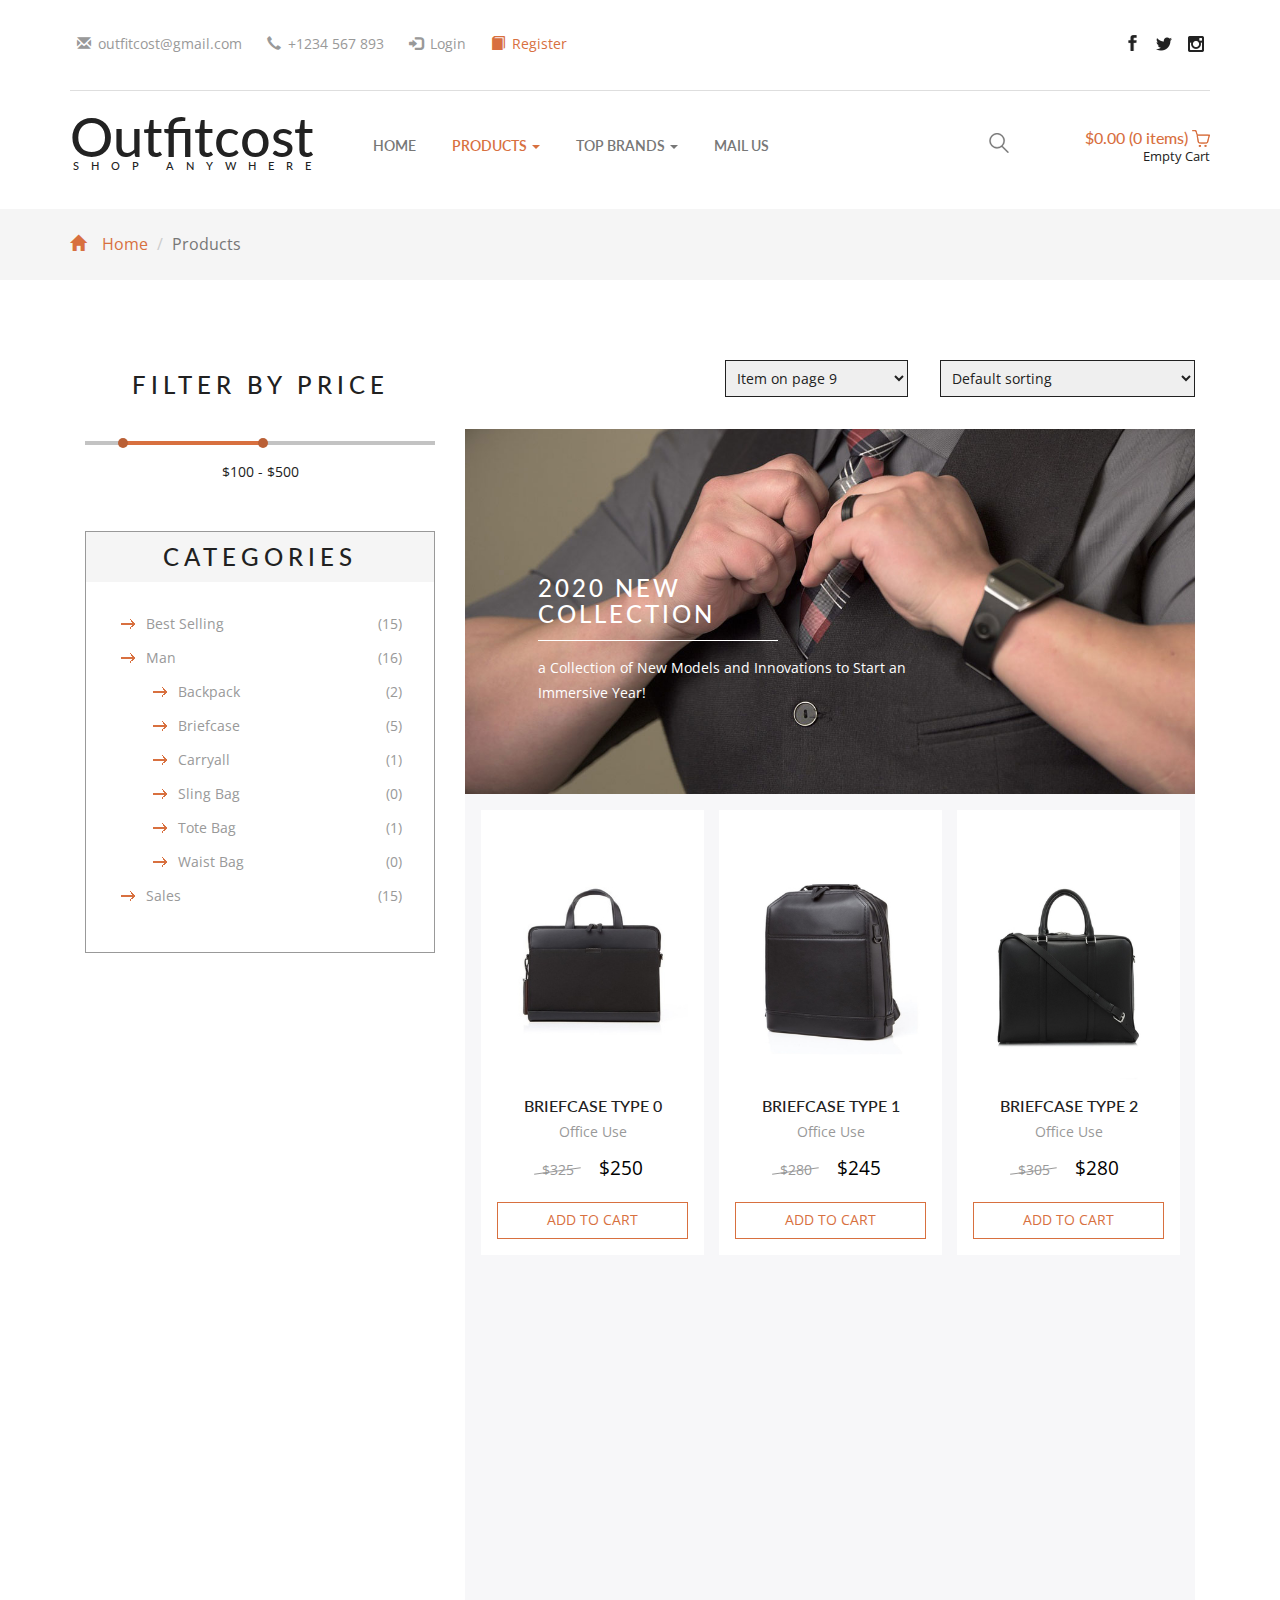
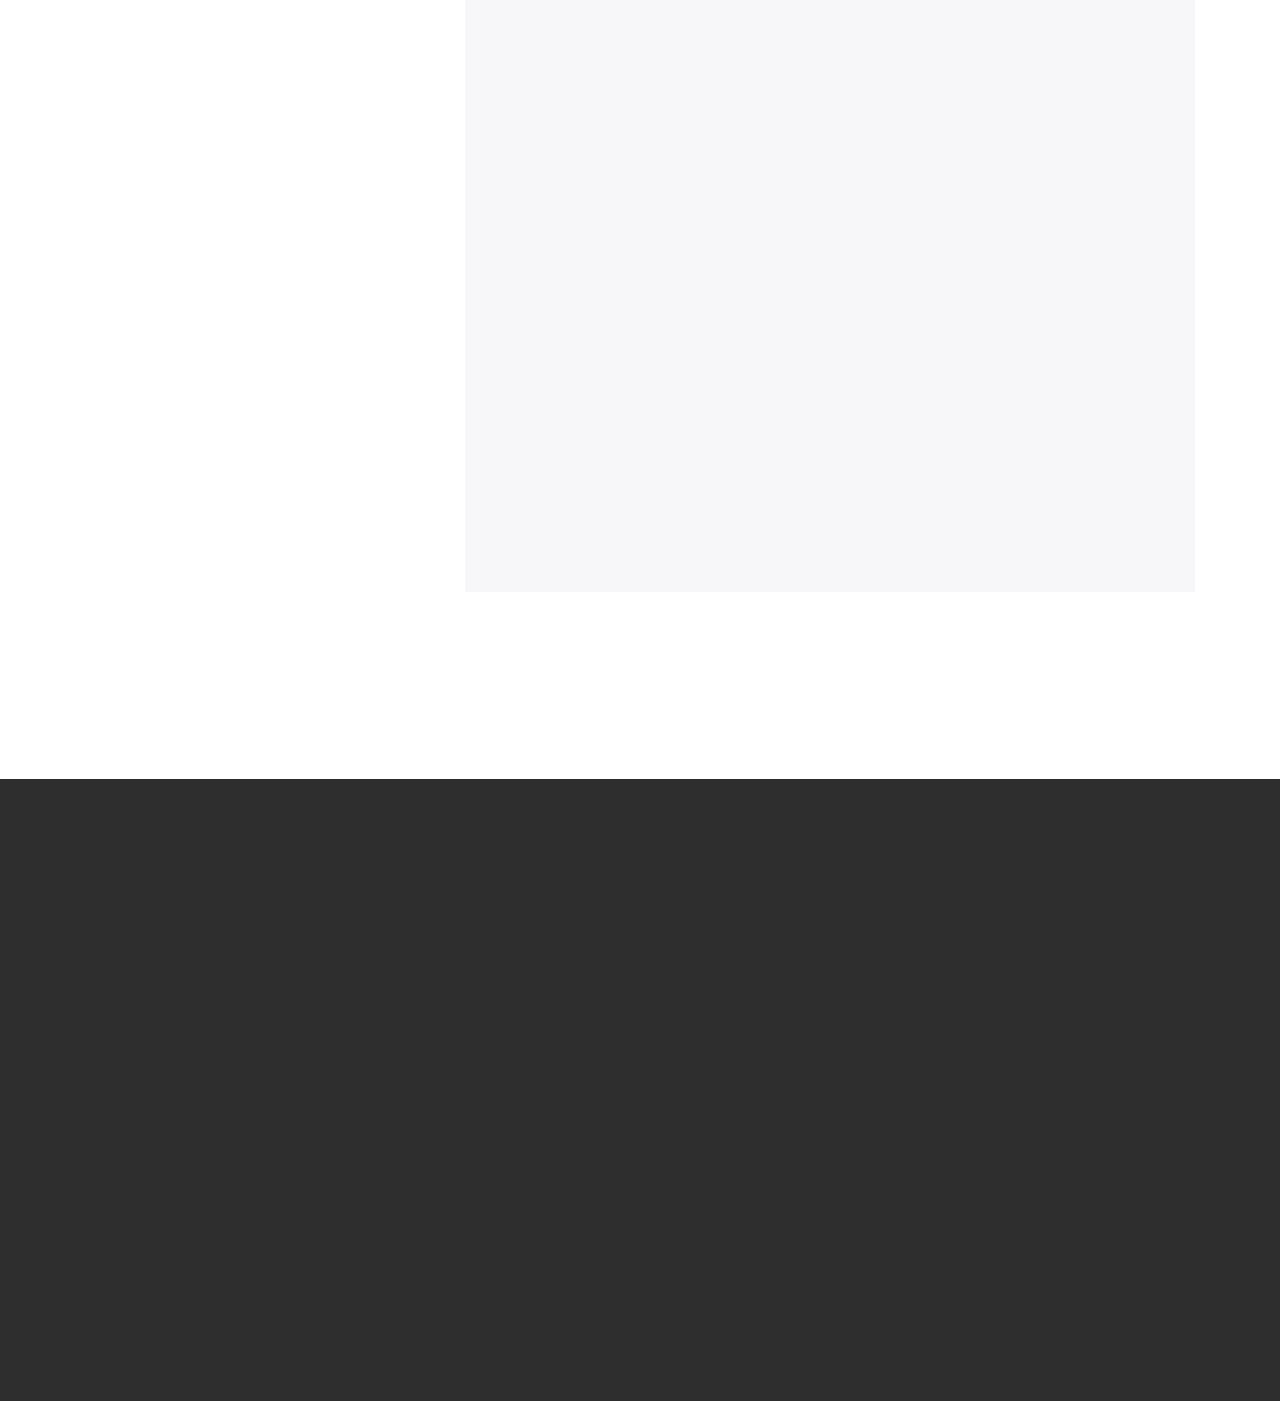
<file: products.html>
<!DOCTYPE html>
<html>
	<head>
		<title>Products</title>
		<!-- untuk device mobile -->
		<meta name="viewport" content="width=device-width, initial-scale=1">
		<meta http-equiv="Content-Type" content="text/html; charset=utf-8" />
		<script type="application/x-javascript"> addEventListener("load", function() { setTimeout(hideURLbar, 0); }, false);
		function hideURLbar(){ window.scrollTo(0,1); } </script>
		<!-- untuk device mobile -->
		<link href="css/bootstrap.css" rel="stylesheet" type="text/css" media="all" />
		<link href="css/style.css" rel="stylesheet" type="text/css" media="all" />
		<!-- js -->
		<script src="js/jquery.min.js"></script>
		<!-- js -->
		<!-- untuk cart -->
		<script src="js/simpleCart.min.js"> </script>
		<!-- cart -->
		<link rel="stylesheet" type="text/css" href="css/jquery-ui.css">
		<!-- untuk Bootstrap dapat berjalan -->
		<script type="text/javascript" src="js/bootstrap-3.1.1.min.js"></script>
		<link href='//fonts.googleapis.com/css?family=Open+Sans:400,300,300italic,400italic,600,600italic,700,700italic,800,800italic' rel='stylesheet' type='text/css'>
		<link href='//fonts.googleapis.com/css?family=Lato:400,100,100italic,300,300italic,400italic,700,700italic,900,900italic' rel='stylesheet' type='text/css'>
		<!-- untuk efek animasi -->
		<link href="css/animate.min.css" rel="stylesheet"> 
		<script src="js/wow.min.js"></script>
		<script>
			new WOW().init();
		</script>
	</head>
	
	<body>
	<!-- untuk header -->
	<div class="header">
		<div class="container">
			<div class="header-grid">
				<div class="header-grid-left animated wow slideInLeft" data-wow-delay=".5s">
					<ul>
						<li><i class="glyphicon glyphicon-envelope" aria-hidden="true"></i><a href="mailto:info@example.com">outfitcost@gmail.com</a></li>
						<li><i class="glyphicon glyphicon-earphone" aria-hidden="true"></i>+1234 <span>567 </span>893</li>
						<li><i class="glyphicon glyphicon-log-in" aria-hidden="true"></i><a href="login.html">Login</a></li>
						<li class="active"><i class="glyphicon glyphicon-book" aria-hidden="true"></i><a href="register.html">Register</a></li>
					</ul>
				</div>
				<div class="header-grid-right animated wow slideInRight" data-wow-delay=".5s">
					<ul class="social-icons">
						<li><a href="#" class="facebook"></a></li>
						<li><a href="#" class="twitter"></a></li>
						<li><a href="#" class="instagram"></a></li>
					</ul>
				</div>
				<div class="clearfix"> </div>
			</div>
			<div class="logo-nav">
				<div class="logo-nav-left animated wow zoomIn" data-wow-delay=".5s">
					<h1><a href="index.html">Outfitcost <span>Shop anywhere</span></a></h1>
				</div>
				<div class="logo-nav-left1">
					<nav class="navbar navbar-default">
					<!-- untuk mengelompokkannya agar lebih rapi pada tampilan di mobile device -->
					<div class="navbar-header nav_2">
						<button type="button" class="navbar-toggle collapsed navbar-toggle1" data-toggle="collapse" data-target="#bs-megadropdown-tabs">
							<span class="sr-only">Toggle navigation</span>
							<span class="icon-bar"></span>
							<span class="icon-bar"></span>
							<span class="icon-bar"></span>
						</button>
					</div>
					<div class="collapse navbar-collapse" id="bs-megadropdown-tabs">
						<ul class="nav navbar-nav">
							<li><a href="index.html">Home</a></li>	
							<!-- untuk menu -->
							 <li class="dropdown active">
								<a href="#" class="dropdown-toggle act" data-toggle="dropdown">Products <b class="caret"></b></a>
								<ul class="dropdown-menu multi-column columns-3">
									<div class="row">
										<div class="col-sm-4">
											<ul class="multi-column-dropdown">
												<h6>Men's Bag</h6>
												<li><a href="products.html">Backpack</a></li>
												<li><a href="products.html">Briefcase</a></li>
												<li><a href="products.html">Carryall</a></li>
												<li><a href="products.html">Sling Bag</a></li>
												<li><a href="products.html">Tote Bag</a></li>
												<li><a href="products.html">Waist Bag</a></li>
											</ul>
										</div>
										<div class="col-sm-4">
											<ul class="multi-column-dropdown">
												<h6>Women's Bag</h6>
												<li><a href="products.html">Backpack</a></li>
												<li><a href="products.html">Clutch Bag</a></li>
												<li><a href="products.html">Drawstring Bag</a></li>
												<li><a href="products.html">Sling Bag</a></li>
												<li><a href="products.html">Tote Bag</a></li>
												<li><a href="products.html">Wallets Bag</a></li>
												<li><a href="products.html">Wristlet</a></li>
											</ul>
										</div>
										<div class="col-sm-4">
											<ul class="multi-column-dropdown">
												<h6>Kid's Bag</h6>
												<li><a href="products.html">Backpack</a></li>
												<li><a href="products.html">Boy's School Bag</a></li>
												<li><a href="products.html">Girl's School Bag</a></li>
												<li><a href="products.html">Trolley Bag</a></li>
											</ul>
										</div>
										<div class="clearfix"></div>
									</div>
								</ul>
							</li>
							<li class="dropdown">
								<a href="#" class="dropdown-toggle" data-toggle="dropdown">Top Brands <b class="caret"></b></a>
								<ul class="dropdown-menu multi-column columns-3">
									<div class="row">
										<div class="col-sm-4">
											<ul class="multi-column-dropdown">
												<h6>New Arrivals</h6>
												<li><a href="products.html">Adidas</a></li>
												<li><a href="products.html">Chanel</a></li>
												<li><a href="products.html">Mulberry</a></li>
												<li><a href="products.html">Michael Kors</a></li>
												<li><a href="products.html">Versace</a></li>
											</ul>
										</div>
										<div class="col-sm-4">
											<ul class="multi-column-dropdown">
												<h6>Limited Collections</h6>
												<li><a href="products.html">Carlier</a></li>
												<li><a href="products.html">Coach</a></li>
												<li><a href="products.html">Dior</a></li>
												<li><a href="products.html">Gucci</a></li>
												<li><a href="products.html">Jimmy Choo</a></li>
												<li><a href="products.html">Louis Vuitton</a></li>
											</ul>
										</div>
										<div class="col-sm-4">
											<ul class="multi-column-dropdown">
												<h6>Accessories</h6>
												<li><a href="products.html">Sport</a></li>
												<li><a href="products.html">Travel</a></li>
												<li><a href="products.html">Others</a></li>
											</ul>
										</div>
										<div class="clearfix"></div>
									</div>
								</ul>
							</li>
							<li><a href="mail.html">Mail Us</a></li>
						</ul>
					</div>
					</nav>
				</div>
				<div class="logo-nav-right">
					<div class="search-box">
						<div id="sb-search" class="sb-search">
							<form>
								<input class="sb-search-input" placeholder="Enter your search term..." type="search" id="search">
								<input class="sb-search-submit" type="submit" value="">
								<span class="sb-icon-search"> </span>
							</form>
						</div>
					</div>
						<!-- script untuk pencarian -->
						<script src="js/classie.js"></script>
						<script src="js/uisearch.js"></script>
							<script>
								new UISearch( document.getElementById( 'sb-search' ) );
							</script>
				</div>
				<div class="header-right">
					<div class="cart box_1">
						<a href="checkout.html">
							<h3> <div class="total">
								<span class="simpleCart_total"></span> (<span id="simpleCart_quantity" class="simpleCart_quantity"></span> items)</div>
								<img src="images/bag.png" alt="" />
							</h3>
						</a>
						<p><a href="javascript:;" class="simpleCart_empty">Empty Cart</a></p>
						<div class="clearfix"> </div>
					</div>	
				</div>
				<div class="clearfix"> </div>
			</div>
		</div>
	</div>
	<div class="breadcrumbs">
		<div class="container">
			<ol class="breadcrumb breadcrumb1 animated wow slideInLeft" data-wow-delay=".5s">
				<li><a href="index.html"><span class="glyphicon glyphicon-home" aria-hidden="true"></span>Home</a></li>
				<li class="active">Products</li>
			</ol>
		</div>
	</div>
	<div class="products">
		<div class="container">
			<div class="col-md-4 products-left">
				<div class="filter-price animated wow slideInUp" data-wow-delay=".5s">
					<h3>Filter By Price</h3>
					<ul class="dropdown-menu1">
							<li><a href="">								               
							<div id="slider-range"></div>							
							<input type="text" id="amount" style="border: 0" />
							</a></li>	
					</ul>
						<script type='text/javascript'> 
						$(window).load(function(){
						 $( "#slider-range" ).slider({
								range: true,
								min: 0,
								max: 1000,
								values: [ 100, 500 ],
								slide: function( event, ui ) {  $( "#amount" ).val( "$" + ui.values[ 0 ] + " - $" + ui.values[ 1 ] );
								}
					 });
					$( "#amount" ).val( "$" + $( "#slider-range" ).slider( "values", 0 ) + " - $" + $( "#slider-range" ).slider( "values", 1 ) );


						});
						</script>
						<script type="text/javascript" src="js/jquery-ui.min.js"></script>
				</div>
				<div class="categories animated wow slideInUp" data-wow-delay=".5s">
					<h3>Categories</h3>
					<ul class="cate">
						<li><a href="products.html">Best Selling</a> <span>(15)</span></li>
						<li><a href="products.html">Man</a> <span>(16)</span></li>
							<ul>
								<li><a href="products.html">Backpack</a> <span>(2)</span></li>
								<li><a href="products.html">Briefcase</a> <span>(5)</span></li>
								<li><a href="products.html">Carryall</a> <span>(1)</span></li>
								<li><a href="products.html">Sling Bag</a> <span>(0)</span></li>
								<li><a href="products.html">Tote Bag</a> <span>(1)</span></li>
								<li><a href="products.html">Waist Bag</a> <span>(0)</span></li>
							</ul>
						<li><a href="products.html">Sales</a> <span>(15)</span></li>
					</ul>
				</div>
				<div class="new-products animated wow slideInUp" data-wow-delay=".5s">
					<h3>New Products</h3>
					<div class="new-products-grids">
						<div class="new-products-grid">
							<div class="new-products-grid-left">
								<a href="single.html"><img src="images/171.jpg" alt=" " class="img-responsive" /></a>
							</div>
							<div class="new-products-grid-right">
								<h4><a href="single.html">Backpack type 1</a></h4>
								<div class="rating">
									<div class="rating-left">
										<img src="images/2.png" alt=" " class="img-responsive">
									</div>
									<div class="rating-left">
										<img src="images/2.png" alt=" " class="img-responsive">
									</div>
									<div class="rating-left">
										<img src="images/2.png" alt=" " class="img-responsive">
									</div>
									<div class="rating-left">
										<img src="images/2.png" alt=" " class="img-responsive">
									</div>
									<div class="rating-left">
										<img src="images/1.png" alt=" " class="img-responsive">
									</div>
									<div class="clearfix"> </div>
								</div>
								<div class="simpleCart_shelfItem new-products-grid-right-add-cart">
									<p> <span class="item_price">$180</span><a class="item_add" href="#">add to cart </a></p>
								</div>
							</div>
							<div class="clearfix"> </div>
						</div>
						<div class="new-products-grid">
							<div class="new-products-grid-left">
								<a href="single.html"><img src="images/172.jpg" alt=" " class="img-responsive" /></a>
							</div>
							<div class="new-products-grid-right">
								<h4><a href="single.html">Backpack Type 2</a></h4>
								<div class="rating">
									<div class="rating-left">
										<img src="images/2.png" alt=" " class="img-responsive">
									</div>
									<div class="rating-left">
										<img src="images/2.png" alt=" " class="img-responsive">
									</div>
									<div class="rating-left">
										<img src="images/2.png" alt=" " class="img-responsive">
									</div>
									<div class="rating-left">
										<img src="images/1.png" alt=" " class="img-responsive">
									</div>
									<div class="rating-left">
										<img src="images/1.png" alt=" " class="img-responsive">
									</div>
									<div class="clearfix"> </div>
								</div>
								<div class="simpleCart_shelfItem new-products-grid-right-add-cart">
									<p> <span class="item_price">$250</span><a class="item_add" href="#">add to cart </a></p>
								</div>
							</div>
							<div class="clearfix"> </div>
						</div>
						<div class="new-products-grid">
							<div class="new-products-grid-left">
								<a href="single.html"><img src="images/173.jpg" alt=" " class="img-responsive" /></a>
							</div>
							<div class="new-products-grid-right">
								<h4><a href="single.html">Backpack Type 3</a></h4>
								<div class="rating">
									<div class="rating-left">
										<img src="images/2.png" alt=" " class="img-responsive">
									</div>
									<div class="rating-left">
										<img src="images/2.png" alt=" " class="img-responsive">
									</div>
									<div class="rating-left">
										<img src="images/2.png" alt=" " class="img-responsive">
									</div>
									<div class="rating-left">
										<img src="images/2.png" alt=" " class="img-responsive">
									</div>
									<div class="rating-left">
										<img src="images/1.png" alt=" " class="img-responsive">
									</div>
									<div class="clearfix"> </div>
								</div>
								<div class="simpleCart_shelfItem new-products-grid-right-add-cart">
									<p> <span class="item_price">$259</span><a class="item_add" href="#">add to cart </a></p>
								</div>
							</div>
							<div class="clearfix"> </div>
						</div>
					</div>
				</div>
				<div class="men-position animated wow slideInUp" data-wow-delay=".5s">
					<a href="single.html"><img src="images/27.jpg" alt=" " class="img-responsive" /></a>
					<div class="men-position-pos">
						<h4>Summer collection</h4>
						<h5><span>55%</span> Flat Discount</h5>
					</div>
				</div>
			</div>
			<div class="col-md-8 products-right">
				<div class="products-right-grid">
					<div class="products-right-grids animated wow slideInRight" data-wow-delay=".5s">
						<div class="sorting">
							<select id="country" onchange="change_country(this.value)" class="frm-field required sect">
								<option value="null">Default sorting</option>
								<option value="null">Sort by popularity</option> 
								<option value="null">Sort by average rating</option>					
								<option value="null">Sort by price</option>								
							</select>
						</div>
						<div class="sorting-left">
							<select id="country1" onchange="change_country(this.value)" class="frm-field required sect">
								<option value="null">Item on page 9</option>
								<option value="null">Item on page 18</option> 
								<option value="null">Item on page 32</option>					
								<option value="null">All</option>								
							</select>
						</div>
						<div class="clearfix"> </div>
					</div>
					<div class="products-right-grids-position animated wow slideInRight" data-wow-delay=".5s">
						<img src="images/18.jpg" alt=" " class="img-responsive" />
						<div class="products-right-grids-position1">
							<h4>2020 New Collection</h4>
							<p>
							a Collection of New Models and Innovations to Start an Immersive Year!
							</p>
						</div>
					</div>
				</div>
				<div class="products-right-grids-bottom">
					<div class="col-md-4 products-right-grids-bottom-grid">
						<div class="new-collections-grid1 products-right-grid1 animated wow slideInUp" data-wow-delay=".5s">
							<div class="new-collections-grid1-image">
								<a href="single.html" class="product-image"><img src="images/174.jpg" alt=" " class="img-responsive"></a>
								<div class="new-collections-grid1-image-pos products-right-grids-pos">
									<a href="single.html">Quick View</a>
								</div>
								<div class="new-collections-grid1-right products-right-grids-pos-right">
									<div class="rating">
										<div class="rating-left">
											<img src="images/2.png" alt=" " class="img-responsive">
										</div>
										<div class="rating-left">
											<img src="images/2.png" alt=" " class="img-responsive">
										</div>
										<div class="rating-left">
											<img src="images/2.png" alt=" " class="img-responsive">
										</div>
										<div class="rating-left">
											<img src="images/1.png" alt=" " class="img-responsive">
										</div>
										<div class="rating-left">
											<img src="images/1.png" alt=" " class="img-responsive">
										</div>
										<div class="clearfix"> </div>
									</div>
								</div>
							</div>
							<h4><a href="single.html">Briefcase Type 0</a></h4>
							<p>Office Use</p>
							<div class="simpleCart_shelfItem products-right-grid1-add-cart">
								<p><i>$325</i> <span class="item_price">$250</span><a class="item_add" href="#">add to cart </a></p>
							</div>
						</div>
						<div class="new-collections-grid1 products-right-grid1 animated wow slideInUp" data-wow-delay=".5s">
							<div class="new-collections-grid1-image">
								<a href="single.html" class="product-image"><img src="images/177.jpg" alt=" " class="img-responsive"></a>
								<div class="new-collections-grid1-image-pos products-right-grids-pos">
									<a href="single.html">Quick View</a>
								</div>
								<div class="new-collections-grid1-right products-right-grids-pos-right">
									<div class="rating">
										<div class="rating-left">
											<img src="images/2.png" alt=" " class="img-responsive">
										</div>
										<div class="rating-left">
											<img src="images/2.png" alt=" " class="img-responsive">
										</div>
										<div class="rating-left">
											<img src="images/2.png" alt=" " class="img-responsive">
										</div>
										<div class="rating-left">
											<img src="images/1.png" alt=" " class="img-responsive">
										</div>
										<div class="rating-left">
											<img src="images/1.png" alt=" " class="img-responsive">
										</div>
										<div class="clearfix"> </div>
									</div>
								</div>
							</div>
							<h4><a href="single.html">Waist Bag Type 0</a></h4>
							<p>Outdoor Use</p>
							<div class="simpleCart_shelfItem products-right-grid1-add-cart">
								<p><i>$325</i> <span class="item_price">$250</span><a class="item_add" href="#">add to cart </a></p>
							</div>
						</div>
						<div class="new-collections-grid1 products-right-grid1 animated wow slideInUp" data-wow-delay=".5s">
							<div class="new-collections-grid1-image">
								<a href="single.html" class="product-image"><img src="images/180.jpg" alt=" " class="img-responsive"></a>
								<div class="new-collections-grid1-image-pos products-right-grids-pos">
									<a href="single.html">Quick View</a>
								</div>
								<div class="new-collections-grid1-right products-right-grids-pos-right">
									<div class="rating">
										<div class="rating-left">
											<img src="images/2.png" alt=" " class="img-responsive">
										</div>
										<div class="rating-left">
											<img src="images/2.png" alt=" " class="img-responsive">
										</div>
										<div class="rating-left">
											<img src="images/2.png" alt=" " class="img-responsive">
										</div>
										<div class="rating-left">
											<img src="images/1.png" alt=" " class="img-responsive">
										</div>
										<div class="rating-left">
											<img src="images/1.png" alt=" " class="img-responsive">
										</div>
										<div class="clearfix"> </div>
									</div>
								</div>
							</div>
							<h4><a href="single.html">Sling Bag Type 0</a></h4>
							<p>Everyday Use</p>
							<div class="simpleCart_shelfItem products-right-grid1-add-cart">
								<p><i>$290</i> <span class="item_price">$289</span><a class="item_add" href="#">add to cart </a></p>
							</div>
						</div>
					</div>
					<div class="col-md-4 products-right-grids-bottom-grid">
						<div class="new-collections-grid1 products-right-grid1 animated wow slideInUp" data-wow-delay=".5s">
							<div class="new-collections-grid1-image">
								<a href="single.html" class="product-image"><img src="images/175.jpg" alt=" " class="img-responsive"></a>
								<div class="new-collections-grid1-image-pos products-right-grids-pos">
									<a href="single.html">Quick View</a>
								</div>
								<div class="new-collections-grid1-right products-right-grids-pos-right">
									<div class="rating">
										<div class="rating-left">
											<img src="images/2.png" alt=" " class="img-responsive">
										</div>
										<div class="rating-left">
											<img src="images/2.png" alt=" " class="img-responsive">
										</div>
										<div class="rating-left">
											<img src="images/2.png" alt=" " class="img-responsive">
										</div>
										<div class="rating-left">
											<img src="images/2.png" alt=" " class="img-responsive">
										</div>
										<div class="rating-left">
											<img src="images/1.png" alt=" " class="img-responsive">
										</div>
										<div class="clearfix"> </div>
									</div>
								</div>
							</div>
							<h4><a href="single.html">Briefcase Type 1</a></h4>
							<p>Office Use</p>
							<div class="simpleCart_shelfItem products-right-grid1-add-cart">
								<p><i>$280</i> <span class="item_price">$245</span><a class="item_add" href="#">add to cart </a></p>
							</div>
						</div>
						<div class="new-collections-grid1 products-right-grid1 animated wow slideInUp" data-wow-delay=".5s">
							<div class="new-collections-grid1-image">
								<a href="single.html" class="product-image"><img src="images/178.jpg" alt=" " class="img-responsive"></a>
								<div class="new-collections-grid1-image-pos products-right-grids-pos">
									<a href="single.html">Quick View</a>
								</div>
								<div class="new-collections-grid1-right products-right-grids-pos-right">
									<div class="rating">
										<div class="rating-left">
											<img src="images/2.png" alt=" " class="img-responsive">
										</div>
										<div class="rating-left">
											<img src="images/2.png" alt=" " class="img-responsive">
										</div>
										<div class="rating-left">
											<img src="images/2.png" alt=" " class="img-responsive">
										</div>
										<div class="rating-left">
											<img src="images/1.png" alt=" " class="img-responsive">
										</div>
										<div class="rating-left">
											<img src="images/1.png" alt=" " class="img-responsive">
										</div>
										<div class="clearfix"> </div>
									</div>
								</div>
							</div>
							<h4><a href="single.html">Waist Bag Type 1</a></h4>
							<p>Outdoor Use</p>
							<div class="simpleCart_shelfItem products-right-grid1-add-cart">
								<p><i>$500</i> <span class="item_price">$480</span><a class="item_add" href="#">add to cart </a></p>
							</div>
						</div>
						<div class="new-collections-grid1 products-right-grid1 animated wow slideInUp" data-wow-delay=".5s">
							<div class="new-collections-grid1-image">
								<a href="single.html" class="product-image"><img src="images/181.jpg" alt=" " class="img-responsive"></a>
								<div class="new-collections-grid1-image-pos products-right-grids-pos">
									<a href="single.html">Quick View</a>
								</div>
								<div class="new-collections-grid1-right products-right-grids-pos-right">
									<div class="rating">
										<div class="rating-left">
											<img src="images/2.png" alt=" " class="img-responsive">
										</div>
										<div class="rating-left">
											<img src="images/2.png" alt=" " class="img-responsive">
										</div>
										<div class="rating-left">
											<img src="images/2.png" alt=" " class="img-responsive">
										</div>
										<div class="rating-left">
											<img src="images/2.png" alt=" " class="img-responsive">
										</div>
										<div class="rating-left">
											<img src="images/1.png" alt=" " class="img-responsive">
										</div>
										<div class="clearfix"> </div>
									</div>
								</div>
							</div>
							<h4><a href="single.html">Sling Bag Type 1</a></h4>
							<p>Everyday Use</p>
							<div class="simpleCart_shelfItem products-right-grid1-add-cart">
								<p><i>$270</i> <span class="item_price">$219</span><a class="item_add" href="#">add to cart </a></p>
							</div>
						</div>
					</div>
					<div class="col-md-4 products-right-grids-bottom-grid">
						<div class="new-collections-grid1 products-right-grid1 animated wow slideInUp" data-wow-delay=".5s">
							<div class="new-collections-grid1-image">
								<a href="single.html" class="product-image"><img src="images/176.jpg" alt=" " class="img-responsive"></a>
								<div class="new-collections-grid1-image-pos products-right-grids-pos">
									<a href="single.html">Quick View</a>
								</div>
								<div class="new-collections-grid1-right products-right-grids-pos-right">
									<div class="rating">
										<div class="rating-left">
											<img src="images/2.png" alt=" " class="img-responsive">
										</div>
										<div class="rating-left">
											<img src="images/2.png" alt=" " class="img-responsive">
										</div>
										<div class="rating-left">
											<img src="images/2.png" alt=" " class="img-responsive">
										</div>
										<div class="rating-left">
											<img src="images/2.png" alt=" " class="img-responsive">
										</div>
										<div class="rating-left">
											<img src="images/1.png" alt=" " class="img-responsive">
										</div>
										<div class="clearfix"> </div>
									</div>
								</div>
							</div>
							<h4><a href="single.html">Briefcase Type 2</a></h4>
							<p>Office Use</p>
							<div class="simpleCart_shelfItem products-right-grid1-add-cart">
								<p><i>$305</i> <span class="item_price">$280</span><a class="item_add" href="#">add to cart </a></p>
							</div>
						</div>
						<div class="new-collections-grid1 products-right-grid1 animated wow slideInUp" data-wow-delay=".5s">
							<div class="new-collections-grid1-image">
								<a href="single.html" class="product-image"><img src="images/179.jpg" alt=" " class="img-responsive"></a>
								<div class="new-collections-grid1-image-pos products-right-grids-pos">
									<a href="single.html">Quick View</a>
								</div>
								<div class="new-collections-grid1-right products-right-grids-pos-right">
									<div class="rating">
										<div class="rating-left">
											<img src="images/2.png" alt=" " class="img-responsive">
										</div>
										<div class="rating-left">
											<img src="images/2.png" alt=" " class="img-responsive">
										</div>
										<div class="rating-left">
											<img src="images/2.png" alt=" " class="img-responsive">
										</div>
										<div class="rating-left">
											<img src="images/2.png" alt=" " class="img-responsive">
										</div>
										<div class="rating-left">
											<img src="images/2.png" alt=" " class="img-responsive">
										</div>
										<div class="clearfix"> </div>
									</div>
								</div>
							</div>
							<h4><a href="single.html">Waist Bag Type 2</a></h4>
							<p>Outdoor Use</p>
							<div class="simpleCart_shelfItem products-right-grid1-add-cart">
								<p><i>$389</i> <span class="item_price">$299</span><a class="item_add" href="#">add to cart </a></p>
							</div>
						</div>
						<div class="new-collections-grid1 products-right-grid1 animated wow slideInUp" data-wow-delay=".5s">
							<div class="new-collections-grid1-image">
								<a href="single.html" class="product-image"><img src="images/182.jpg" alt=" " class="img-responsive"></a>
								<div class="new-collections-grid1-image-pos products-right-grids-pos">
									<a href="single.html">Quick View</a>
								</div>
								<div class="new-collections-grid1-right products-right-grids-pos-right">
									<div class="rating">
										<div class="rating-left">
											<img src="images/2.png" alt=" " class="img-responsive">
										</div>
										<div class="rating-left">
											<img src="images/2.png" alt=" " class="img-responsive">
										</div>
										<div class="rating-left">
											<img src="images/2.png" alt=" " class="img-responsive">
										</div>
										<div class="rating-left">
											<img src="images/1.png" alt=" " class="img-responsive">
										</div>
										<div class="rating-left">
											<img src="images/1.png" alt=" " class="img-responsive">
										</div>
										<div class="clearfix"> </div>
									</div>
								</div>
							</div>
							<h4><a href="single.html">Carryall Type 1</a></h4>
							<p>Travel Use</p>
							<div class="simpleCart_shelfItem products-right-grid1-add-cart">
								<p><i>$590</i> <span class="item_price">$585</span><a class="item_add" href="#">add to cart </a></p>
							</div>
						</div>
					</div>
					<div class="clearfix"> </div>
				</div>
				<nav class="numbering animated wow slideInRight" data-wow-delay=".5s">
				  <ul class="pagination paging">
					<li>
					  <a href="#" aria-label="Previous">
						<span aria-hidden="true">&laquo;</span>
					  </a>
					</li>
					<li class="active"><a href="#">1<span class="sr-only">(current)</span></a></li>
					<li><a href="#">2</a></li>
					<li><a href="#">3</a></li>
					<li><a href="#">4</a></li>
					<li><a href="#">5</a></li>
					<li>
					  <a href="#" aria-label="Next">
						<span aria-hidden="true">&raquo;</span>
					  </a>
					</li>
				  </ul>
				</nav>
			</div>
			<div class="clearfix"> </div>
		</div>
	</div>
	<div class="footer">
		<div class="container">
			<div class="footer-grids">
				<div class="col-md-3 footer-grid animated wow slideInLeft" data-wow-delay=".5s">
					<h3>About Us</h3>
					<p>Selling and buying everything bags you need online.<span></span>Trusted by over 
						1,000,000 sellers and buyers worldwide.</span></p>
				</div>
				<div class="col-md-3 footer-grid animated wow slideInLeft" data-wow-delay=".6s">
					<h3>Contact Info</h3>
					<ul>
						<li><i class="glyphicon glyphicon-map-marker" aria-hidden="true"></i>1234k Avenue, 4th block, <span>New York City.</span></li>
						<li><i class="glyphicon glyphicon-envelope" aria-hidden="true"></i><a href="mailto:info@example.com">outfitcost@gmail.com</a></li>
						<li><i class="glyphicon glyphicon-earphone" aria-hidden="true"></i>+1234 567 893</li>
					</ul>
				</div>
				<div class="col-md-3 footer-grid animated wow slideInLeft" data-wow-delay=".7s">
					<h3>Outfitcost Events</h3>
					<div class="footer-grid-left">
						<a href="single.html"><img src="images/13.jpg" alt=" " class="img-responsive" /></a>
					</div>
					<div class="footer-grid-left">
						<a href="single.html"><img src="images/14.jpg" alt=" " class="img-responsive" /></a>
					</div>
					<div class="footer-grid-left">
						<a href="single.html"><img src="images/15.jpg" alt=" " class="img-responsive" /></a>
					</div>
					<div class="footer-grid-left">
						<a href="single.html"><img src="images/16.jpg" alt=" " class="img-responsive" /></a>
					</div>
					<div class="footer-grid-left">
						<a href="single.html"><img src="images/13.jpg" alt=" " class="img-responsive" /></a>
					</div>
					<div class="footer-grid-left">
						<a href="single.html"><img src="images/14.jpg" alt=" " class="img-responsive" /></a>
					</div>
					<div class="footer-grid-left">
						<a href="single.html"><img src="images/15.jpg" alt=" " class="img-responsive" /></a>
					</div>
					<div class="footer-grid-left">
						<a href="single.html"><img src="images/16.jpg" alt=" " class="img-responsive" /></a>
					</div>
					<div class="footer-grid-left">
						<a href="single.html"><img src="images/13.jpg" alt=" " class="img-responsive" /></a>
					</div>
					<div class="footer-grid-left">
						<a href="single.html"><img src="images/14.jpg" alt=" " class="img-responsive" /></a>
					</div>
					<div class="footer-grid-left">
						<a href="single.html"><img src="images/15.jpg" alt=" " class="img-responsive" /></a>
					</div>
					<div class="footer-grid-left">
						<a href="single.html"><img src="images/16.jpg" alt=" " class="img-responsive" /></a>
					</div>
					<div class="clearfix"> </div>
				</div>
				<div class="col-md-3 footer-grid animated wow slideInLeft" data-wow-delay=".8s">
					<h3>Community</h3>
					<div class="footer-grid-sub-grids">
						<div class="footer-grid-sub-grid-left">
							<a href="single.html"><img src="images/91.jpg" alt=" " class="img-responsive" /></a>
						</div>
						<div class="footer-grid-sub-grid-right">
							<h4><a href="single.html">Sellers</a></h4>
							<p>Posted On 12/1/2020</p>
						</div>
						<div class="clearfix"> </div>
					</div>
					<div class="footer-grid-sub-grids">
						<div class="footer-grid-sub-grid-left">
							<a href="single.html"><img src="images/101.jpg" alt=" " class="img-responsive" /></a>
						</div>
						<div class="footer-grid-sub-grid-right">
							<h4><a href="single.html">Sellers</a></h4>
							<p>Posted On 12/1/2020</p>
						</div>
						<div class="clearfix"> </div>
					</div>
				</div>
				<div class="clearfix"> </div>
			</div>
			<div class="footer-logo animated wow slideInUp" data-wow-delay=".5s">
				<h2><a href="index.html">Outfitcost <span>shop anywhere</span></a></h2>
			</div>
			<div class="copy-right animated wow slideInUp" data-wow-delay=".5s">
				<p>&copy 2020 Outfitcost. All rights reserved</p>
			</div>
		</div>
	</div>
</body>
</html>
</file>
<file: css/style.css>
html, body{
	font-size: 100%;
	background:	#fff;
	font-family: 'Open Sans', sans-serif;
}
p{
	margin:0;
}
h1,h2,h3,h4,h5,h6{
	font-family: 'Lato', sans-serif;
	margin:0;
}
ul,label{
	margin:0;
	padding:0;
}
body a:hover{
	text-decoration:none;
}
/*-- untuk header --*/
.header-grid-left ul li a,.new-collections-grid1-image-pos a,.new-collections-grid1 h4 a,.login a,.register-home a,.checkout-right-basket a,.bootstrap-tab-text-grid-right ul li a,.occasion-cart a,input[type="submit"],.mail-grid-right1 ul li a,.categories ul li a,.new-products-grid-right-add-cart p a,.new-products-grid-right h4 a,.products-right-grid1-add-cart p a,.timer-grid-left h3 a,.new-collections-grid1-left p a,.copy-right p a,.footer-grid-sub-grid-right h4 a,input[type="submit"],.footer-grid ul li a{
	transition:.5s ease-in-out;
	-webkit-transition:.5s ease-in-out;
	-moz-transition:.5s ease-in-out;
	-o-transition:.5s ease-in-out;
}
.header-grid{
	padding:2em 0;
	border-bottom:1px solid #DEDEDE;
}
.logo-nav{
	padding:2em 0;
}
.header-grid-left{
	float:left;
}
.header-grid-left ul li{
	display:inline-block;
	font-size:14px;
	color:#999;
	margin: 0 1em;
}
.header-grid-left ul li i{
	left:-.5em;
}
.header-grid-left ul li a{
	text-decoration:none;
	color:#999;
}
.header-grid-left ul li a:hover{
	color:#FFC229;
}
.header-grid-right{
	float:right;
}
ul.social-icons li{
	display:inline-block;
	margin: 0px 4px;
}
ul.social-icons li a.facebook{
	background: url(../images/img-sp.png) no-repeat -2px -5px;
	display: block;
	width: 20px;
	height: 20px;
}
ul.social-icons li a.facebook:hover{
	background: url(../images/img-sp.png) no-repeat -2px -54px;
	display: block;
}
ul.social-icons li a.twitter{
	background:url(../images/img-sp.png) no-repeat -49px -13px;
	display: block;
	width: 20px;
	height: 20px;
}
ul.social-icons li a.twitter:hover{
	background:url(../images/img-sp.png) no-repeat -49px -54px;
	display: block;
}
ul.social-icons li a.g{
	background:url(../images/img-sp.png) no-repeat -94px -12px;
	display: block;
	width: 20px;
	height: 20px;
}
ul.social-icons li a.g:hover{
	background:url(../images/img-sp.png) no-repeat -94px -54px;
	display: block;
}
ul.social-icons li a.instagram{
	background:url(../images/img-sp.png) no-repeat -139px -12px;
	display: block;
	width: 20px;
	height: 20px;
}
ul.social-icons li a.instagram:hover{
	background:url(../images/img-sp.png) no-repeat -139px -52px;
	display: block;
}
.logo-nav-left{
	float:left;
}
.logo-nav-left h1 a{
	font-size:1.5em;
	color:#222;
	text-decoration:none;
}
.logo-nav-left h1 a span{
	display: block;
	font-size: .2em;
	line-height: 0;
	text-transform: uppercase;
	letter-spacing: 12px;
	color: #222222;
	padding-left: .3em;
}
.logo-nav-left1 {
	float: left;
	margin-left: 2em;
}
.logo-nav-left1 ul li a{
	font-size:.875em;
	color: #222;
	text-decoration: none;
	font-family: 'Lato', sans-serif;
	text-transform: uppercase;
	font-weight: 600;
}
.logo-nav-left1 ul li.active a.act{
	color:#d8703f !important;
}
.multi-column-dropdown li a {
	color: #999 !important;
}
.navbar-default .navbar-nav > .active > a, .navbar-default .navbar-nav > .active > a:hover, .navbar-default .navbar-nav > .active > a:focus {
	background-color: transparent;
}
.navbar-default .navbar-collapse, .navbar-default .navbar-form {
	border: none;
}
.nav .open > a, .nav .open > a:hover, .nav .open > a:focus {
	color: #d8703f;
}
.navbar-default {
	background: none;
	border: none;
}
.navbar-collapse {
	padding: 0;
}
ul.multi-column-dropdown h6 {
	font-size: 1.5em;
	color:#222222;
	margin: 0 0 1em;
	padding-bottom: 1em;
	border-bottom: 1px solid #E4E4E4;
	text-transform: capitalize;
}
.multi-column-dropdown li {
	list-style-type: none;
	margin: 7px 0;
}
.multi-column-dropdown li a {
	display: block;
	clear: both;
	line-height: 1.428571429;
	color: #999 !important;
	white-space: normal;
	font-weight:500 !important;
}
.dropdown-menu.columns-3 {
	min-width: 700px;
	padding: 30px 30px;
}
.nav .open > a, .nav .open > a:hover, .nav .open > a:focus {
	background: none;
	border: none;
}
.navbar-default .navbar-nav > .open > a, .navbar-default .navbar-nav > .open > a:hover, .navbar-default .navbar-nav > .open > a:focus {
	background-color: transparent;
}
.nav > li > a:hover, .nav > li > a:focus {
	background: none;
	color:#d8703f !important;
}
.navbar-nav > li > a {
	padding: 29px 18px 0;
}
.search-box {
	margin-top: .6em;
}
/* untuk start search*/
.sb-search {
	position: absolute;
	right:25%;
	width: 0%;
	min-width:50px;
	margin: 0;
	height: 50px;
	float: none;
	overflow: hidden;
	-webkit-transition: width 0.3s;
	-moz-transition: width 0.3s;
	transition: width 0.3s;
	-webkit-backface-visibility: hidden;
	background: none;
}
.sb-search-input {
	position: absolute;
	top: 0px;
	left: 0px;
	border: none;
	outline: none;
	background:#F5F5F5;
	width: 100%;
	height: 50px;
	margin: 0;
	z-index: 10;
	font-size:14px;
	color: #999;
	padding-left: 1em;
	padding-right: 4em;
}
.sb-search-input::-webkit-input-placeholder {
	color:#999;
}
.sb-search-input:-moz-placeholder {
	color: #999;
}
.sb-search-input::-moz-placeholder {
	color: #999;
}
.sb-search-input:-ms-input-placeholder {
	color: #999;
}
.sb-icon-search,.sb-search-submit  {
	width: 50px;
	height: 50px;
	display: block;
	position: absolute;
	right: 0;
	top: 0;
	padding: 0;
	margin: 0;
	line-height: 85px;
	text-align: center;
	cursor: pointer;
}
.sb-search-submit {
	background:#fff url(../images/img-sp.png) no-repeat 7px -91px;
	-ms-filter: "progid:DXImageTransform.Microsoft.Alpha(Opacity=0)"; /* IE 8 */
	filter: alpha(opacity=0); /* IE 5-7 */
	color: transparent;
	border: none;
	outline: none;
	z-index: -1;
	-webkit-appearance: none;
}
.sb-icon-search {
	background:#fff url(../images/img-sp.png) no-repeat 7px -91px;
	z-index: 90;
}
/* Open state */
.sb-search.sb-search-open,.no-js .sb-search {
	width:42%;
}
.sb-search.sb-search-open .sb-icon-search,.no-js .sb-search .sb-icon-search {
	background:#fff url(../images/img-sp.png) no-repeat 7px -91px;
	color: #fff;
	z-index: 11;
}
.sb-search.sb-search-open .sb-search-submit,.no-js .sb-search .sb-search-submit {
	z-index: 90;
}
/*-- untuk search-ends --*/
.header-right {
	float: right;
	margin-top: 5px;
	width: 14%;
}
.box_1 {
	float: right;
	margin-top: 5px;
}
.box_1 h3 {
	color:#d8703f;
	font-size: 1em;
	margin: 0;
}
.total {
	display: inline-block;
	vertical-align: middle;
}
.box_1 a img {
	margin: 3px 0 0 0px;
}
.box_1 p {
	margin: 0;
	color: #999;
	font-size: 14px;
}
a.simpleCart_empty {
	color:#212121;
	font-size: 13px;
	text-decoration: none;
	text-align: right;
	display: block;
}
/*-- //header --*/

/*-- untuk banner --*/
.banner{
	background:url(../images/banner.jpg) no-repeat 0px 0px;
	background-size:cover;
	-webkit-background-size:cover;
	-moz-background-size:cover;
	-o-background-size:cover;
	-ms-background-size:cover;
	min-height:700px;
}
.banner-info h3{
	font-size:5em;
	color:#fff;
	margin:0;
}
.banner-info {
	margin: 9em 0 0;
	text-align: center;
}
.banner-info h4{
	font-size: 3em;
	color: #fff;
	margin: 0em 0 0 7.5em;
	font-weight:300;
	font-family: 'Lato', sans-serif;
}
.banner-info h4 span{
	padding: 0.8em .9em;
	background: #ffc229;
	border-radius: 100%;
	display: inline-block;
}
.banner-info h4 span i{
	display:block;
}
.banner-info1 p{
	font-size:3em;
	font-weight: 500;
	color: #fff;
	margin:0;
	line-height:1.8em;
	width:65%;
}
/*-- //banner --*/

/*-- untuk banner-bottom --*/
.banner-bottom,.new-collections,.checkout,.collections-bottom,.timer,.register,.products,.typo,.mail,.single,.login,.single-related-products{
	padding:5em 0;
}
.banner-bottom-grid-left{
	float:left;
	width:33.1%;
}
.banner-bottom-grid-left1{
	float:left;
	width:32.5%;
	margin:0 1em;
}
.banner-bottom-grid-right{
	float:left;
	width:31.5%;
}
.left1-grid:nth-child(2) {
	margin: 1em 0 0;
}
.grid-left-grid1{
	position: relative;
	display: block;
	overflow: hidden;
	text-align: center;
}
.grid-left-grid1,.banner-bottom-grid-left-grid1{
	position: relative;
	width: 100%;
}
.grid-left-grid1:hover img,.products-right-grids-position:hover img,.timer-grid-right1:hover img {
	-webkit-transform: scale(1.5);
	-ms-transform: scale(1.5);
	-o-transform: scale(1.5);
	transform: scale(1.5);
}
.grid-left-grid1 img,.products-right-grids-position img,.timer-grid-right1 img{
	-webkit-transition: all 3s ease-in-out;
	-moz-transition: all 3s ease-in-out;
	-o-transition: all 3s ease-in-out;
	transition: all 3s ease-in-out;
}
.grid-left-grid1-pos{
	position: absolute;
	bottom: 14%;
	left: 2%;
	width:90%;
	text-align: center;
	text-transform: capitalize;
}
.grid-left-grid1-pos p{
	font-size:2em;
	color:#fff;
	margin:0;
}
.grid-left-grid1-pos p span{
	display:block;
}
.banner-bottom-grid-left1-pos{
	position:absolute;
	top:36%;
	left:3%;
	width:90%;
}
.banner-bottom-grid-left1-pos p{
	font-size:2em;
	color:#fff;
	margin:0;
}
.banner-bottom-grid-left1-position{
	position: absolute;
	top: 6%;
	left: 3%;
	width: 94%;
	height: 89%;
	padding: 1em;
	border: 1px solid #fff;
}
.banner-bottom-grid-left1-pos1{
	padding:1.8em;
	background:rgba(0, 0, 0, 0.22);
}
.banner-bottom-grid-left1-pos1 p{
	font-size:2em;
	color:#fff;
	margin:0;
}
.grid {
	position: relative;
	clear: both;
	margin: 0 auto;
	padding:0;
	max-width: 1000px;
	list-style: none;
	text-align: center;
}

/* untuk style yang biasa */
.grid figure {
	position: relative;
	float: none;
	overflow: hidden;
	margin: 0;
	min-width:376px;
	max-width:480px;
	max-height: 470px;
	width: 48%;
	height: auto;
	background: #3085a3;
	text-align: center;
}

.grid figure img {
	position: relative;
	display: block;
	min-height: 100%;
	max-width: 100%;
	opacity: 0.8;
}

.grid figure figcaption {
	padding: 2em;
	color: #fff;
	font-size: 1.25em;
	-webkit-backface-visibility: hidden;
	backface-visibility: hidden;
}

.grid figure figcaption::before,
.grid figure figcaption::after {
	pointer-events: none;
}

.grid figure figcaption,
.grid figure figcaption > a {
	position: absolute;
	top: 0;
	left: 0;
	width: 100%;
	height: 100%;
}

/* untuk beberapa efek yang dapat berkaitan dengan button */
.grid figure figcaption > a {
	z-index: 1000;
	text-indent: 200%;
	white-space: nowrap;
	font-size: 0;
	opacity: 0;
}

.grid figure h3 {
	word-spacing: -0.15em;
}

.grid figure h3 span {
	color:#ffc229;
}
.grid figure h3 i {
	display: block;
	font-style: normal;
	font-size: .5em;
	line-height: 0.5;
	letter-spacing:5px;
	text-transform: uppercase;
}

.grid figure h3,
.grid figure p {
	margin: 0;
}

.grid figure p {
	letter-spacing: 1px;
	font-size: 68.5%;
}

/* Individual effects */

/*---------------*/
/***** *****/
/*---------------*/

figure.effect-julia {
	background: #2f3238;
}

figure.effect-julia img {
	-webkit-transition: opacity 1s, -webkit-transform 1s;
	transition: opacity 1s, transform 1s;
	-webkit-backface-visibility: hidden;
	backface-visibility: hidden;
}

figure.effect-julia figcaption {
	text-align: left;
}

figure.effect-julia h3 {
	position: relative;
	padding: 0.5em 0 1em;
	font-size: 2em;
	line-height: 1.5em;
}

figure.effect-julia p {
	display: inline-block;
	margin:0 0 0.5em;
	padding: 0.4em 1em;
	background:#fff;
	color: #2f3238;
	text-transform: none;
	font-weight: 500;
	font-size: 75%;
	-webkit-transition: opacity 0.35s, -webkit-transform 0.35s;
	transition: opacity 0.35s, transform 0.35s;
	-webkit-transform: translate3d(-360px,0,0);
	transform: translate3d(-360px,0,0);
}

figure.effect-julia p:first-child {
	-webkit-transition-delay: 0.15s;
	transition-delay: 0.15s;
}

figure.effect-julia p:nth-of-type(2) {
	-webkit-transition-delay: 0.1s;
	transition-delay: 0.1s;
}

figure.effect-julia p:nth-of-type(3) {
	-webkit-transition-delay: 0.05s;
	transition-delay: 0.05s;
}

figure.effect-julia:hover p:first-child {
	-webkit-transition-delay: 0s;
	transition-delay: 0s;
}

figure.effect-julia:hover p:nth-of-type(2) {
	-webkit-transition-delay: 0.05s;
	transition-delay: 0.05s;
}

figure.effect-julia:hover p:nth-of-type(3) {
	-webkit-transition-delay: 0.1s;
	transition-delay: 0.1s;
}

figure.effect-julia:hover img {
	opacity: 0.4;
	-webkit-transform: scale3d(1.1,1.1,1);
	transform: scale3d(1.1,1.1,1);
}

figure.effect-julia:hover p {
	opacity: 1;
	-webkit-transform: translate3d(0,0,0);
	transform: translate3d(0,0,0);
}

/*-----------------*/
/*-- //banner-bottom --*/
/*-- untuk new-collections --*/
.new-collections h3,h3.title,.mail h3,.single-related-products h3,.login h3,.register h3{
	text-align: center;
	color:#222;
	margin: 0;
	position: relative;
	font-size: 3em;
}
.new-collections h3:before,.new-collections h3:after,h3.title:before,h3.title:after,.mail h3:before,.mail h3:after,.single-related-products h3:before,.single-related-products h3:after,.login h3:before,.login h3:after,.register h3:before,.register h3:after{
	position: absolute;
	top: 50%;
	width: 15%;
	height: 1px;
	background: #D5D5D5;
	content: '';
}
.new-collections h3:before,.single-related-products h3:before{
	left:17%;
}
h3.title:before,.login h3:before{
	left:22%;
}
.new-collections h3:after,.single-related-products h3:after{
	right:17%;
}
h3.title::after,.login h3:after{
	right:22%;
}
p.est{
	width: 60%;
	margin: .5em auto 0 !important;
	color: #999;
	font-size: 14px;
	line-height: 1.8em;
	text-align: center;
	font-weight: 500 !important;
}
.new-collections-grid{
	padding-left:0;
}
.new-collections-grids {
	margin: 3em 0 0;
}
.new-collections-grid1{
	padding: 1em;
	background: #fff;
}
.new-collections-grid1 img{
	margin:0 auto;
}
.new-collections-grid1 h4 a{
	font-size: .9em;
	color: #222;
	margin: 1em 0 .3em;
	text-transform: uppercase;
	display: block;
	text-decoration: none;
}
.new-collections-grid1 h4 a:hover{
	color:#D8703F;
}
.new-collections-grid1 p{
	font-size:14px;
	color:#999;
	line-height:1.8em;
	margin:0 0 .5em;
}
.new-collections-grid1-left p a,.occasion-cart a{
	font-size: 14px;
	color: #D8703F;
	margin: 0;
	text-decoration: none;
	text-transform: uppercase;
	padding: .5em 1em;
	border: 1px solid;
}
.new-collections-grid1-left p i{
	color: #999;
	position:relative;
	font-style:normal;
	font-size: 14px;
}
.new-collections-grid1-left p span{
	margin:0 1em 0 .5em;
}
.new-collections-grid1-left p i:before,.products-right-grid1-add-cart p i:before{
	background: #999 none repeat scroll 0 0;
	content: "";
	height: 1px;
	left: -26%;
	position: absolute;
	right: -20%;
	top: 54%;
	transform: rotate(-8deg) translate(0, -50%);
	-moz-transform: rotate(-8deg) translate(0, -50%);
	-webkit-transform: rotate(-8deg) translate(0, -50%);
}
.new-collections-grid1-left p {
	margin: 0 !important;
	text-transform: capitalize;
	color: #000;
	font-size:1.2em !important;
}
.new-collections {
	background: #F7F7F9;
}
.rating-left{
	float:left;
}
.new-collections-grid1-left p a:hover,.occasion-cart a:hover,.products-right-grid1-add-cart p a:hover,.new-products-grid-right-add-cart p a:hover{
	color: #222;
	border: 1px solid;
}
.new-collections-grid1-left {
	margin: 1.5em 0 .8em;
}
.new-collections-grid1-right {
	position:absolute;
	bottom: 29%;
	left: 30%;
	display:none;
	z-index:999;
}
.new-collections-grid1-right-rate {
	left: 44% !important;
}
.new-collections-grid1:hover .new-collections-grid1-right {
	display:block;
}
.rating-left img {
	margin: .3em 0.1em 0;
}
.new-collections-grid1:nth-child(2){
	margin:1em 0 0;
}
.new-collections-grid1{
	position: relative;
}
.new-collections-grid1:before {
	content: "";
	position: absolute;
	width: 0%;
	height:72%;
	left: 50%;
	top: 0;
	background:rgba(255, 255, 255, 0.5);
	transition: all 0.3s ease;
	z-index: 3;
}
.new-collections-grid1:hover:before {
	left: 0;
	top: 0;
	width: 100%;
	height:72%;
}
.product-image:not(.zoom-available):hover {
	position: relative;
	display: block;
	border: none;
	text-align: center;
}
.product-image{
	width: 100%;
}
.new-collections-grid1-image{
	position:relative;
}
.new-collections-grid1-image-pos{
	position:absolute;
	top: 50%;
	left: 26%;
	transition:.5s ease-in-out;
	-webkit-transition:.5s ease-in-out;
	-moz-transition:.5s ease-in-out;
	-o-transition:.5s ease-in-out;
	z-index:9999;
	display:none;
}
.new-collections-grid1-image-pos a{
	padding:10px 20px;
	color:#fff;
	background:#d8703f;
	text-decoration:none;
	font-size: 14px;
}
.new-collections-grid1:hover .new-collections-grid1-image-pos{
	display:block;
}
.new-collections-grid1-image-pos a:hover{
	background:#ffc229;
}
.new-collections-grid1-image-pos1 {
	left: 41% !important;
}
.new-collections-grid1-sub{
	float:left;
	width:48.5%;
}
.new-collections-grid1-sub:nth-child(2){
	margin-left:1em;
}
.new-collections-grid-sub-grids{
	margin:1em 0 0;
}
.new-one{
	position:absolute;
	top:0%;
	right:0%;
	padding:.1em .5em;
	background:#ffc229;
}
.new-one p{
	font-size:14px;
	color:#fff;
	margin:0;
}
/*-- //new-collections --*/
/*-- untuk collections-bottom --*/
.collections-bottom-grids{
	background:url(../images/12.jpg) no-repeat 0px 0px;
	background-size:cover;
	-webkit-background-size:cover;
	-moz-background-size:cover;
	-o-background-size:cover;
	-ms-background-size:cover;
	min-height:520px;
	padding:8em 2em 2em;
}
.collections-bottom-grid{
	border:4px double #212121;
	padding: 2em;
	width: 50%;
	margin-left: 4em;
}
.collections-bottom-grid h3{
	font-size: 3em;
	color: #fff;
	margin: 0;
	line-height: 1.3em;
	font-family: 'Cabin', sans-serif;
}
.collections-bottom-grid h3 span{
	display:block;
	color:#212121;
}
.newsletter{
	padding:2em;
	background:#F7F7F9;
	text-align:center;
}
.newsletter h3{
	font-size:2em;
	color:#222;
	margin:0;
}
.newsletter p{
	color:#999;
	font-size:14px;
	line-height:1.8em;
	margin:.5em 0 2em;
}
.newsletter form{
	width:60%;
	margin:0 auto;
}
.newsletter input[type="email"]{
	outline: none;
	padding: 10px 10px 10px 35px;
	background: none;
	border: none;
	border-bottom: 1px solid #D9D9D9;
	font-size: 14px;
	color: #999;
	width: 74%;
}
.newsletter input[type="submit"]{
	outline: none;
	padding: 10px 0;
	background:#D8703F;
	border: none;
	font-size: 1em;
	color: #fff;
	width: 17%;
	margin-left: 2em;
}
.newsletter input[type="submit"]:hover{
	background:#ffc229;
}
.newsletter form span {
	left: 1.5em;
	color:#ffc229;
	top: 0.1em;
}
/*-- //collections-bottom --*/
/*-- untuk footer --*/
.footer{
	background:#2E2E2E;
	padding:3em 0;
}
.footer-grid h3{
	font-size:2em;
	color:#fff;
	margin:0 0 1em;
	position:relative;
	padding-bottom:.5em;
}
.footer-grid h3:before{
	position: absolute;
	bottom: 0%;
	left: 0%;
	width:30%;
	height: 1px;
	background: #828282;
	content: '';
}
.footer-grid p{
	font-size:14px;
	color:#999;
	line-height:1.8em;
	margin:0;
}
.footer-grid p span{
	display:block;
	margin:1em 0 0;
}
.footer-grid ul li{
	list-style-type:none;
	margin-bottom:1em;
	color:#999;
	font-size:14px;
}
.footer-grid ul li i{
	color: #999;
	border: 1px solid #999;
	padding:.5em;
	border-radius: 100%;
	-webkit-border-radius: 100%;
	-moz-border-radius: 100%;
	-o-border-radius: 100%;
	-ms-border-radius: 100%;
	margin-right: 1em;
}
.footer-grid ul li span{
	display:block;
	margin-left: 3em;
}
.footer-grid ul li a{
	color:#999;
	text-decoration:none;
}
.footer-grid ul li a:hover{
	color:#fff;
}
.footer-grid-left{
	float:left;
	width:33.33%;
	padding:.3em;
}
.footer-grid-sub-grid-left{
	float:left;
	width:30%;
}
.footer-grid-sub-grid-right{
	float:right;
	width:62%;
}
.footer-grid-sub-grid-right h4 a{
	text-transform: capitalize;
	font-size: 1em;
	line-height: 1.5em;
	color: #999;
	text-decoration: none;
}
.footer-grid-sub-grid-right h4 a:hover{
	color:#fff;
}
.footer-grid-sub-grid-right p{
	margin:.5em 0 0;
	color:#999;
	font-size:14px;
	line-height:1.8em;
}
.footer-grid-sub-grids:nth-child(3){
	margin:1em 0 0;
}
.footer-logo{
	text-align:center;
	margin:3em 0;
}
.footer-logo h2 a{
	font-size: 2em;
	color:#575757;
	text-decoration: none;
	position: relative;
}
.footer-logo h2{
	position:relative;
}
.footer-logo h2 a span{
	display:block;
	font-size:.2em;
	letter-spacing:5px;
	text-transform:uppercase;
}
.footer-logo h2:before,.footer-logo h2:after{
	content: '';
	width: 36%;
	height: 4px;
	border-top: 1px solid #575757;
	border-bottom: 1px solid #575757;
	position: absolute;
	top: 60%;
}
.footer-logo h2:before{
	left: 0%;
}
.footer-logo h2:after{
	right: 0%;
}
.copy-right p{
	text-align:center;
	color:#999;
	margin:0;
	line-height:1.8em;
}
.copy-right p a{
	color:#fff;
	text-decoration:none;
}
.copy-right p a:hover{
	color:#999;
}
/*-- //footer --*/
/*-- untuk timer --*/
.timer-grid-left h3 a{
	text-transform:capitalize;
	font-size:1.5em;
	color:#212121;
	margin:0;
	line-height:1.5em;
	text-decoration:none;
}
.timer-grid-left h3 a:hover{
	color:#D8703F;
}
.timer-grid-left-price h4{
	color:#999;
	font-size:14px;
	margin:1em 0 2em;
	line-height:1.8em;
	font-family: 'Open Sans', sans-serif;
}
.timer-grid-left h3 {
	margin: 0 0 0.5em;
}
/* ---------- TIMER ---------- */
#counter {
	height: 125px;
	font-size: 40px;
	color:#212121;
	overflow: hidden;
}
.countHours,.countDays,.countMinutes {
	border-right: 1px solid #E3E3E3;
}
.countDays, .countHours, .countMinutes, .countSeconds {
	display:inline-block;
	padding: 0.5em 0;
}
.points {
	float: left;
	width:40px;
	margin: 0;
	font-size: 44px;
	font-weight: bold;
	text-align: center;
	line-height: 138px;
	text-shadow: none;
	color:#999;
	display: none;
}
.boxName {
	float: left;
	width: 100%;
	font-size: 14px;
	color: #999;
	font-weight: 500;
	clear: both;
	padding: 0px;
	font-family: 'Open Sans', sans-serif;
}
/* ---------- /TIMER ---------- */
.timer-grid-right {
	padding: 1em;
	background: #F7F7F9;
	position:relative;
}
.timer-grid-right-pos{
	position:absolute;
	top:0%;
	right:0%;
}
.timer-grid-right-pos h4{
	padding:.3em 1em .5em;
	background:#ffc229;
	font-size:1em;
	color:#fff;
	text-decoration:none;
}
/*-- //timer --*/
/*-- untuk bagian products --*/
.breadcrumbs{
	padding:1.5em 0;
	background:#f5f5f5;
}
.breadcrumb1{
	padding:0;
	margin:0;
}
.breadcrumb1 li{
	font-size:1em;
	color:#999;
}
.breadcrumb1 li a{
	color:#d8703f;
	text-decoration:none;
}
.breadcrumb1 li span {
	left: 0em;
	padding-right: 1em;
	color: #D8703F;
}
.sorting{
	float:right;
	width: 35%;
}
.sorting-left{
	float: right;
	margin-right: 2em;
	width: 25%;
}
select#country,select#country1 {
	border: 1px solid #212121;
	outline: none;
	font-size: 14px;
	color: #212121;
	padding: 0.5em;
	width: 100%;
	cursor: pointer;
}
.products-right-grids{
	margin-bottom: 2em;
}
.products-right-grids-bottom {
	background: #F7F7F9;
	padding:1em 0 1em 1em;
}
.products-right-grid1{
	text-align:center;
}
.products-right-grid1-add-cart p i {
	color: #999;
	position: relative;
	font-style: normal;
	font-size: 14px;
}
.products-right-grid1-add-cart p,.new-products-grid-right-add-cart p{
	margin: 0 !important;
	text-transform: capitalize;
	color: #000;
	font-size: 1.2em !important;
}
.products-right-grid1-add-cart p a,.new-products-grid-right-add-cart p a {
	font-size: 14px;
	color: #D8703F;
	margin: 1em 0 0;
	text-decoration: none;
	text-transform: uppercase;
	padding: 0em 1em;
	border: 1px solid;
}
.products-right-grid1-add-cart p a{
	display: block;
}
.products-right-grid1-add-cart p span {
	margin-left: 1em;
}
.products-right-grid1:hover:before {
	height:62% !important;
}
.products-right-grid1:before {
	height: 60% !important;
}
.products-right-grids-pos {
	top: 40% !important;
	left: 20% !important;
}
.products-right-grids-pos-right{
	bottom: 35% !important;
	left: 26% !important;
}
.products-right-grids-bottom-grid {
	padding-left: 0;
}
.products-right-grid1:nth-child(2) {
	margin: 1em 0 !important;
}
.numbering{
	text-align:right;
}
ul.paging {
	margin: 4em auto 0;
}
.paging > .active > a,.paging > .active > a:hover {
	background-color:#ffc229;
	border-color:#EDB62B;
}
.pagination > li > a{
	color:#212121;
}
.categories,.new-products{
	border:1px solid #999;
}
.categories{
	margin:3em 0;
}
.categories h3,.filter-price h3,.new-products h3{
	font-size: 1.5em;
	color: #212121;
	margin: 0;
	padding: .5em;
	background: #f5f5f5;
	text-transform: uppercase;
	text-align: center;
	letter-spacing: 5px;
}
.filter-price h3{
	background:none;
}
.categories ul.cate,.new-products-grids{
	padding:2em;
}
.categories ul li{
	display:block;
	color:#999;
	font-size:14px;
	background:url(../images/img-sp.png) no-repeat -9px -150px;
	padding-left:2em;
	margin-bottom:1em;
}
.categories ul li a{
	color:#999;
	text-decoration:none;
}
.categories ul li a:hover{
	color:#d8703f;
}
.categories ul li span{
	float:right;
}
ul.cate ul{
	margin-left:2em;
}
ul.dropdown-menu1 li{
	display:block;
	font-size:14px;
}
ul.dropdown-menu1 li a{
	color:#212121;
	text-decoration:none;
}
input#amount {
	outline: none;
	margin: 0 auto;
	text-align: center;
	width: 100%;
}
.new-products-grid-left{
	float:left;
	width:35%;
}
.new-products-grid-right{
	float:right;
	width:60%;
}
.new-products-grid-right h4 a{
	text-transform:uppercase;
	font-size: 14px;
	line-height: 1.8em;
	color:#212121;
	text-decoration:none;
	display:block;
	margin-bottom:.5em;
}
.new-products-grid-right h4 a:hover{
	color:#d8703f;
}
.new-products-grid-right-add-cart p span {
	display: block;
	margin: 0.5em 0 1em;
}
.new-products-grid-right-add-cart p a{
	padding:.5em 1em;
}
.new-products-grid:nth-child(2){
	margin:3em 0;
}
.products-right-grids-position,.timer-grid-right1{
	position: relative;
	display: block;
	overflow: hidden;
}
.products-right-grids-position1{
	position:absolute;
	top:40%;
	left: 10%;
}
.products-right-grids-position1 h4{
	text-transform: uppercase;
	font-size: 1.5em;
	color: #fff;
	letter-spacing: 3px;
	padding-bottom: .53em;
	border-bottom: 1px solid #fff;
	width: 50%;
}
.products-right-grids-position1 p{
	margin:1em 0 0;
	color:#fff;
	font-size:14px;
	width:85%;
	line-height:1.8em;
}
.men-position {
	margin: 3em 0 0;
	position: relative;
	padding:1em;
	background:#F7F7F9;
}
.men-position-pos{
	position:absolute;
	top: 30%;
	left: 15%;
}
.men-position-pos h4{
	text-transform:uppercase;
	font-size:2em;
	color:#fff;
	margin:0;
	padding-bottom:1em;
	position:relative;
}
.men-position-pos h4:after{
	content: '';
	background: #fff;
	width: 50%;
	right: 15%;
	height: 2px;
	position: absolute;
	bottom: 0%;
}
.men-position-pos h5{
	margin:1em 0 0;
	color:#fff;
	text-transform:uppercase;
	font-size:2em;
	text-align: center;
}
.men-position-pos h5 span{
	color:#ffc229;
	font-weight:600;
}
/*-- //products --*/
/*-- untuk Typografi--*/
.well {
	font-weight: 300;
	font-size: 14px;
}
.list-group-item {
	font-weight: 300;
	font-size: 14px;
}
li.list-group-item1 {
	font-size: 14px;
	font-weight: 300;
}
.typo p {
	margin: 0;
	font-size: 14px;
	font-weight: 300;
}
.show-grid [class^=col-] {
	background: #fff;
	text-align: center;
	margin-bottom: 10px;
	line-height: 2em;
	border: 10px solid #f0f0f0;
}
.show-grid [class*="col-"]:hover {
	background: #e0e0e0;
}
.grid_3{
	margin-bottom:2em;
}
.xs h3, h3.m_1{
	color:#000;
	font-size:1.7em;
	font-weight:300;
	margin-bottom: 1em;
}
.grid_3 p{
	color: #999;
	font-size: 0.85em;
	margin-bottom: 1em;
	font-weight: 300;
}
.grid_4{
	background:none;
	margin-top:50px;
}
.label {
	font-weight: 300 !important;
	border-radius:4px;
}  
.grid_5{
	background:none;
	padding:2em 0;
}
.grid_5 h3, .grid_5 h2, .grid_5 h1, .grid_5 h4, .grid_5 h5, h3.hdg, h3.bars {
	margin-bottom: 1em;
	color:#D8703F;
}
.table > thead > tr > th, .table > tbody > tr > th, .table > tfoot > tr > th, .table > thead > tr > td, .table > tbody > tr > td, .table > tfoot > tr > td {
	border-top: none !important;
}
.tab-content > .active {
	display: block;
	visibility: visible;
}
.pagination > .active > a, .pagination > .active > span, .pagination > .active > a:hover, .pagination > .active > span:hover, .pagination > .active > a:focus, .pagination > .active > span:focus {
	z-index: 0;
}
.badge-primary {
	background-color: #03a9f4;
}
.badge-success {
	background-color: #8bc34a;
}
.badge-warning {
	background-color: #ffc107;
}
.badge-danger {
	background-color: #e51c23;
}
.grid_3 p{
	line-height: 2em;
	color: #888;
	font-size: 0.9em;
	margin-bottom: 1em;
	font-weight: 300;
}
.bs-docs-example {
	margin: 1em 0;
}
section#tables  p {
	margin-top: 1em;
}
.tab-container .tab-content {
	border-radius: 0 2px 2px 2px;
	border: 1px solid #e0e0e0;
	padding: 16px;
	background-color: #ffffff;
}
.table td, .table>tbody>tr>td, .table>tbody>tr>th, .table>tfoot>tr>td, .table>tfoot>tr>th, .table>thead>tr>td, .table>thead>tr>th {
	padding: 15px!important;
}
.table > thead > tr > th, .table > tbody > tr > th, .table > tfoot > tr > th, .table > thead > tr > td, .table > tbody > tr > td, .table > tfoot > tr > td {
	font-size: 0.9em;
	color: #999;
	border-top: none !important;
}
.tab-content > .active {
	display: block;
	visibility: visible;
}
.label {
	font-weight: 300 !important;
}
.label {
	padding: 4px 6px;
	border: none;
	text-shadow: none;
}
.nav-tabs {
	margin-bottom: 1em;
}
.alert {
	font-size: 0.85em;
}
h1.t-button,h2.t-button,h3.t-button,h4.t-button,h5.t-button {
	line-height:1.8em;
	margin-top:0.5em;
	margin-bottom: 0.5em;
}
li.list-group-item1 {
	line-height: 2.5em;
}
.input-group {
	margin-bottom: 20px;
}
.list-group {
	margin-bottom: 48px;
}
ol {
	margin-bottom: 44px;
}
h2.typoh2{
	margin: 0 0 10px;
}
@media (max-width:768px){
	.grid_5 {
		padding: 0 0 1em;
	}
	.grid_3 {
		margin-bottom: 0em;
	}
}
@media (max-width:640px){
	h1, .h1, h2, .h2, h3, .h3 {
		margin-top: 0px;
		margin-bottom: 0px;
	}
	.grid_5 h3, .grid_5 h2, .grid_5 h1, .grid_5 h4, .grid_5 h5, h3.hdg, h3.bars {
		margin-bottom: .5em;
	}
	.progress {
		height: 10px;
		margin-bottom: 10px;
	}
	ol.breadcrumb li,.grid_3 p,ul.list-group li,li.list-group-item1 {
		font-size: 14px;
	}
	.breadcrumb {
		margin-bottom: 10px;
	}
	.well {
		font-size: 14px;
		margin-bottom: 10px;
	}
	h2.typoh2 {
		font-size: 1.5em;
	}
}
@media (max-width:480px){
	.table h1 {
		font-size: 26px;
	}
	.table h2 {
		font-size: 23px;
	}
	.table h3 {
		font-size: 20px;
	}
	.label {
		font-size: 53%;
	}
	.alert,p {
		font-size: 14px;
	}
	.pagination {
		margin: 20px 0 0px;
	}
}
@media (max-width: 320px){
	.caption span {
		margin: 0 0 1.5em;
	}
	.grid_4 {
		margin-top: 18px;
	}
	h3.title {
		font-size: 1.6em;
	}
	.alert, p,ol.breadcrumb li, .grid_3 p,.well, ul.list-group li, li.list-group-item1,a.list-group-item {
		font-size: 13px;
	}
	.alert {
		padding: 10px;
		margin-bottom: 10px;
	}
	ul.pagination li a {
		font-size: 14px;
		padding: 5px 11px;
	}
	.list-group {
		margin-bottom: 10px;
	}
	.well {
		padding: 10px;
	}
	.nav > li > a {
		font-size: 14px;
	}
	table.table.table-striped,.table-bordered,.bs-docs-example {
		display: none;
	}
}
/*-- //Typografi --*/
/*-- untuk bagian mail --*/
.mail h3:before{
	left:25%;
}
.mail h3:after{
	right:25%;
}
.mail-grids{
	margin:3em 0;
}
.mail-grid-left input[type="text"],.mail-grid-left input[type="email"],.mail-grid-left textarea{
	outline: none;
	border: 1px solid #E4E4E4;
	background: #f5f5f5;
	font-size: 14px;
	color: #212121;
	padding: 10px;
	width: 100%;
}
.mail-grid-left input[type="email"]{
	margin:1em 0;
}
.mail-grid-left textarea{
	min-height:200px;
	margin:1em 0 .8em;
}
.mail-grid-left input[type="submit"]{
	outline:none;
	border:none;
	background:#d8703f;
	font-size:1em;
	color:#fff;
	padding:10px 0;
	width:30%;
}
.mail-grid-left input[type="submit"]:hover{
	background:#ffc229;
}
.mail-grid-right1{
	padding:2em;
	background:#ffc229;
	text-align:center;
}
.mail-grid-right1 img {
	margin: 0 auto;
	padding: .5em;
	border: 1px dotted #212121;
	border-radius: 100%;
	-webkit-border-radius: 100%;
	-moz-border-radius: 100%;
	-o-border-radius: 100%;
	-ms-border-radius: 100%;
}
.mail-grid-right1 h4{
	font-size:1em;
	color:#212121;
	margin:1em 0;
	text-transform:uppercase;
}
.mail-grid-right1 h4 span{
	display: block;
	text-transform: capitalize;
	font-size: .8em;
	color:#FFFFFF;
	margin: .5em 0 0;
}
.mail-grid-right1 ul.phone-mail li{
	list-style-type:none;
	margin-bottom:1em;
	font-size:14px;
	color:#FFFFFF;
}
.mail-grid-right1 ul.phone-mail li a{
	color:#FFFFFF;
	text-decoration:none;
}
.mail-grid-right1 ul.phone-mail li a:hover{
	color:#212121;
}
.mail-grid-right1 ul li i{
	left:-.5em;
}
ul.phone-mail {
	margin: 0 0 2em;
}
.mail iframe{
	width:100%;
	min-height:300px;
	padding:0 1em;
}
/*-- //mail --*/
/*-- untuk wmuslider --*/
.wmuSlider {
	position: relative;
	overflow: hidden;
}
.wmuSlider .wmuSliderWrapper article img {
	/*--max-width: 100%;
	width: auto;
	height: auto;
	display:block;--*/
}
/* Default Skin */
.wmuSliderPagination {
	z-index: 2;
	position: absolute;
	left:45%;
	bottom:10%;
}
ul.wmuSliderPagination {
	padding:0;
}
.wmuSliderPagination li {
	float: left;
	margin: 0 8px 0 0;
	list-style-type: none;
}
.wmuSliderPagination a {
	display: block;
	text-indent: -9999px;
	width: 50px;
	height: 5px;
	background: transparent;
	border: 2px solid #fff;
}
.wmuSliderPagination a.wmuActive {
	background:transparent;
	border: 2px solid #ffc229;
}
/* Default Skin */
.wmuGallery .wmuGalleryImage {
	margin-bottom: 10px;
}
.banner-wrap{
	padding:0px 0 5em;
}
/*-- //wmuslider --*/
/*-- single --*/
.single-right-left h3{
	text-transform:capitalize;
	font-size:2em;
	color:#212121;
	margin:0;
}
.single-right-left h4{
	color:#D8703F;
	font-size:1.5em;
	margin:.5em 0 1em;
}
.description{
	margin:2em 0;
}
.description h5{
	color:#212121;
	font-size:1em;
	margin:0;
}
.description p{
	font-size:14px;
	color:#999;
	line-height:1.8em;
	margin:0.5em 0 0;
}
.color-quality-left{
	float:left;
}
.color-quality-left h5,.color-quality-right h5,.occasional h5{
	text-transform:uppercase;
	font-size:1em;
	color:#212121;
	margin:0 0 1em;
}
.color-quality-left ul li{
	display:inline-block;
	margin-right:.5em;
}
.color-quality-left ul li a{
	font-size:14px;
	color:#999;
	text-decoration:none;
}
.color-quality-left ul li a span{
	width: 15px;
	height: 15px;
	display: block;
	background: black;
	margin: 0 auto .5em;
}
.color-quality-left ul li a.brown span{
	background: #00008c;
}
.color-quality-left ul li a.purple span{
	background: #840084;
}
.color-quality-left ul li a.gray span{
	background: #ff00ff;
}
.color-quality-right{
	float:right;
}
.occasional{
	margin:2em 0;
}
label.radio {
	font-size: 14px;
	font-weight: 500;
	color: #999;
	padding-left: 20px;
	margin: 0;
}
.radio i{
	position: absolute;
	top: 5px;
	left: 0;
	display: block;
	width: 10px;
	height: 10px;
	outline: none;
	background:#D8703F;
	border-radius: 50%;
	-webkit-border-radius: 50%;
	-moz-border-radius: 50%;
	-o-border-radius: 50%;
	-ms-border-radius: 50%;
}
.radio input + i:after {
	content: '';
	top: 2px;
	left: 2px;
	width: 6px;
	height: 6px;
	border-radius: 50%;
	background-color: #fff !important;
}
.colr {
	float: left;
	margin-right: 1em;
}
.social-left{
	float:left;
}
.social-right{
	float:left;
	margin-left:2em;
}
.social-left p{
	font-size:14px;
	color:#999;
	margin:0;
}
.social{
	margin: 2em 0 0;
	padding: 1em 0;
	border-top: 1px solid #DFDFDF;
	border-bottom: 1px solid #DFDFDF;
}
.bootstrap-tab {
	margin: 5em 0 0;
}
.bootstrap-tab-text p{
	font-size:14px;
	color:#999;
	line-height:1.8em;
}
.bootstrap-tab-text h5,.add-review h4{
	text-transform:uppercase;
	font-size:1.2em;
	color:#212121;
	margin:2em 0;
}
.bootstrap-tab-text p span{
	display:block;
	margin:2em 0 0;
}
.bootstrap-tab ul li a {
	font-size: 1em;
	color: #999;
}
.dropdown-menu > .active > a, .dropdown-menu > .active > a:hover, .dropdown-menu > .active > a:focus {
	background-color: #D8703F;
}
.nav-tabs > li.active > a, .nav-tabs > li.active > a:hover, .nav-tabs > li.active > a:focus {
	color: #d8703f !important;
}
.bootstrap-tab-text-grid-left{
	float:left;
	width:20%;
}
.bootstrap-tab-text-grid-right{
	float:right;
	width:75%;
}
.bootstrap-tab-text-grid-right ul li{
	display:inline-block;
}
.bootstrap-tab-text-grid-right ul li:nth-child(2){
	float:right;
}
.bootstrap-tab-text-grid-right ul li a{
	font-size:1em;
	color:#D8703F;
	text-transform:uppercase;
	text-decoration:none;
}
.bootstrap-tab-text-grid-right ul li a:hover{
	color: #212121;
}
.bootstrap-tab-text-grid-right ul li a span{
	left:-1em;
}
.bootstrap-tab-text-grids{
	margin:3em 0 0 5em;
}
.bootstrap-tab-text-grid-right p{
	margin:2em 0 0;
	color:#999;
	font-size:14px;
	line-height:1.8em;
}
.bootstrap-tab-text-grid:nth-child(2){
	margin:3em 0 0;
}
.add-review form{
	margin:2em 0 0;
}
.add-review input[type="text"],.add-review input[type="email"],.add-review textarea{
	outline:none;
	padding:10px;
	background:#f5f5f5;
	border:1px solid #D2D2D2;
	width:48.6%;
	font-size:14px;
	color:#212121;
}
.add-review input[type="email"]{
	margin-left:1em;
}
.add-review textarea{
	width:100% !important;
	min-height:150px;
	margin-bottom:.8em;
}
.add-review input[type="text"]:nth-child(3){
	width:100%;
	margin:1em 0;
}
.add-review input[type="submit"]{
	outline:none;
	padding:10px 0;
	background:#ffc229;
	border:none;
	width:30%;
	font-size:1em;
	color:#fff;
}
.add-review input[type="submit"]:hover{
	background: #D8703F;
}
.single-related-products{
	background: #F7F7F9;
}
.header-grid-left ul li.active,.header-grid-left ul li.active a{
	color:#d8703f;
}
/*-- untuk ratings --*/
.rating1 {
	direction:ltr;
}
.starRating:not(old) {
	display: inline-block;
	height: 18px;
	width:100px;
	overflow: hidden;
}

.starRating:not(old) > input{
	margin-right :-26%;
	opacity      : 0;
}

.starRating:not(old) > label {
	float: right;
	background: url(../images/1.png);
	background-size: contain;
	margin-right: 2px;
}

.starRating:not(old) > label:before{
	content         : '';
	display         : block;
	width           : 18px;
	height          : 18px;
	background      : url(../images/2.png);
	background-size : contain;
	opacity         : 0;
	transition      : opacity 0.2s linear;
}

.starRating:not(old) > label:hover:before,
.starRating:not(old) > label:hover ~ label:before,
.starRating:not(:hover) > :checked ~ label:before{
	opacity : 1;
}
/*-- //ratings --*/
/*-- //single --*/
/*-- untuk login --*/
.login-form-grids{
	width: 45%;
	padding: 3em;
	background:#F7F7F9;
	margin:3em auto 0;
}
.login-form-grids input[type="email"],.login-form-grids input[type="password"],.login-form-grids input[type="text"]{
	outline: none;
	border: 1px solid #DBDBDB;
	padding: 10px 10px 10px 45px;
	font-size: 14px;
	color: #999;
	display: block;
	width: 100%;
}
.login-form-grids input[type="email"]{
	background:url(../images/img-sp.png) no-repeat 5px -182px #fff;
}
.login-form-grids input[type="password"]{
	background:url(../images/img-sp.png) no-repeat 5px -220px #fff;
	margin:1em 0 0;
}
.forgot {
	margin: 1.5em 0 0;
}
.login-form-grids input[type="submit"]{
	outline: none;
	border: none;
	padding: 10px 0;
	font-size: 1em;
	color: #fff;
	display: block;
	width: 100%;
	background:#FFC229;
	margin: 1.5em 0 0;
}
.login-form-grids input[type="submit"]:hover{
	background:#d8703f;
}
.login-form-grids ::-webkit-input-placeholder{
	color:#999;
}
.forgot a{
	color:#212121;
	font-size:14px;
	text-decoration:none;
}
.forgot a:hover{
	color:#d8703f;
}
.login h4{
	margin: 2em 0 0.5em;
	font-size: 1.5em;
	color: #212121;
	text-align: center;
	text-transform: uppercase;
}
.login p{
	font-size:14px;
	color:#999;
	line-height:1.8em;
	margin:0;
	text-align:center;
}
.login p a{
	color:#d8703f;
	text-decoration:none;
	font-size: 1.2em;
	padding: 0 .5em;
}
.login p a:hover{
	color:#212121;
}
.login p a span{
	top: 0.1em;
	font-size: .7em;
	left: 0.3em;
}
/*-- //login --*/
/*-- untuk register --*/
.register h3:before{
	left:20%;
}
.register h3:after{
	right:20%;
}
.login-form-grids h5,.login-form-grids h6{
	font-size:1em;
	color:#212121;
	text-transform:uppercase;
	margin:0 0 2em;
}
.login-form-grids input[type="text"]{
	background:url(../images/img-sp.png) no-repeat 5px -259px #fff;
}
.login-form-grids input[type="text"]:nth-child(2){
	background:url(../images/img-sp.png) no-repeat 0px -298px #fff;
	margin:1em 0;
}
.register-check-box label{
	font-size:14px;
	font-weight:500;
	color:#999;
	margin: 1.5em 0 0 0em;
}
.checkbox {
	position: relative;
	padding-left: 38px !important;
	cursor: pointer;
}
.checkbox i {
	position: absolute;
	bottom: -2px;
	left: 0;
	display: block;
	width: 25px;
	height: 25px;
	outline: none;
	border: 2px solid #EDEDED;
	background: #FFF;
}
.checkbox input + i:after,.radio input + i:after {
	position: absolute;
	opacity: 0;
	transition: opacity 0.1s;
	-o-transition: opacity 0.1s;
	-ms-transition: opacity 0.1s;
	-moz-transition: opacity 0.1s;
	-webkit-transition: opacity 0.1s;
}
.checkbox input:checked + i:after,.radio input:checked + i:after{
	opacity: 1;
}
.checkbox input,.radio input {
	position: absolute;
	left: -9999px;
}
.checkbox input + i:after {
	content: '';
	background: url("../images/check.png") no-repeat 1px 2px;
	top: 0px;
	left: 2px;
	width: 16px;
	height: 16px;
	font: normal 12px/16px FontAwesome;
	text-align: center;
}
.login-form-grids h6{
	margin:3em 0 2em !important;
}
.login-form-grids input[type="password"]:nth-child(3) {
	margin:1em 0;
}
.register-home{
	margin:2em 0 0;
	text-align:center;
}
.register-home a{
	padding: 8px 45px;
	background: #9F9F9F;
	color:#fff;
	font-size:1em;
	text-decoration:none;
}
.register-home a:hover{
	background:#d8703f;
}
/*-- //register --*/
/*-- untuk checkout --*/
.checkout h3{
	font-size:1em;
	color:#212121;
	text-transform:uppercase;
	margin:0 0 3em;
}
.checkout h3 span{
	color:#d8703f;
}
table.timetable_sub {
	width:100%;
	margin:0 auto;
}
.timetable_sub thead {
	background: #004284;
}
.timetable_sub th{
	background:#D8703F;
	color: #fff !important;
	text-transform: capitalize;
	font-size: 13px;
	border-right:1px solid #A95832;
}
.timetable_sub th, .timetable_sub td {
	text-align: center;
	padding: 7px;
	font-size: 14px;
	color: #212121;
}
.timetable_sub td {
	border:1px solid #CDCDCD;
}
td.invert-image a img {
	width:30%;
	margin: 0 auto;
}
.rem{
	position:relative;
}
.close1,.close2,.close3 {
	background: url('../images/close_1.png') no-repeat 0px 0px;
	cursor: pointer;
	width: 28px;
	height: 28px;
	position: absolute;
	right: 15px;
	top: -13px;
	-webkit-transition: color 0.2s ease-in-out;
	-moz-transition: color 0.2s ease-in-out;
	-o-transition: color 0.2s ease-in-out;
	transition: color 0.2s ease-in-out;
}
/*-- untuk quantity-starts --*/
.value-minus,
.value-plus{
	height: 40px;
	line-height: 24px;
	width: 40px;
	margin-right: 3px;
	display: inline-block;
	cursor: pointer;
	position: relative;
	font-size: 18px;
	color: #fff;
	text-align: center;
	-webkit-user-select: none;
	-moz-user-select: none;
	border:1px solid #b2b2b2;
	vertical-align: bottom;
}
.quantity-select .entry.value-minus:before,
.quantity-select .entry.value-plus:before{
	content: ""; 
	width: 13px;
	height: 2px; 
	background: #000;
	left: 50%;
	margin-left: -7px; 
	top: 50%;
	margin-top: -0.5px;
	position: absolute;
}
.quantity-select .entry.value-plus:after{
	content: "";
	height: 13px;
	width: 2px; 
	background: #000;
	left: 50%; 
	margin-left: -1.4px;
	top: 50%;
	margin-top: -6.2px;
	position: absolute;
}
.value  {
	cursor: default;
	width: 40px;
	height:40px;
	padding: 8px 0px;
	color: #A9A9A9;
	line-height: 24px;
	border: 1px solid #E5E5E5;
	background-color: #E5E5E5;
	text-align: center;
	display: inline-block;
	margin-right: 3px;
}
.quantity-select .entry.value-minus:hover,
.quantity-select .entry.value-plus:hover{
	background: #E5E5E5;
}

.quantity-select .entry.value-minus{
	margin-left: 0;
}
/*-- untuk quantity-end --*/
.checkout-left-basket h4{
	padding: 1em;
	background:#FFC229;
	font-size: 1.1em;
	color: #fff;
	text-transform: uppercase;
	text-align: center;
	margin: 0 0 1em;
}
.checkout-left {
	margin: 2em 0 0;
}
.checkout-left-basket ul li{
	list-style-type:none;
	margin-bottom:1em;
	font-size:14px;
	color:#999;
}
.checkout-left-basket {
	float: left;
	width: 25%;
}
.checkout-right-basket{
	float: right;
	margin: 8em 0 0 0em;
}
.checkout-left-basket ul li span {
	float: right;
}
.checkout-left-basket ul li:nth-child(5) {
	font-size: 1em;
	color: #212121;
	font-weight: 600;
	padding: 1em 0;
	border-top: 1px solid #DDD;
	border-bottom: 1px solid #DDD;
	margin: 2em 0 0;
}
.checkout-right-basket a{
	padding:10px 30px;
	color:#fff;
	font-size:1em;
	background:#212121;
	text-decoration:none;
}
.checkout-right-basket a:hover{
	background:#D8703F;
}
.checkout-right-basket a span {
	left: -.5em;
	top: 0.1em;
}
/*-- //checkout --*/
/*----- untuk memulai start-responsive-design ------*/
@media (max-width:1440px){
	.sb-search.sb-search-open, .no-js .sb-search {
		width: 45%;
	}
}
@media (max-width:1366px){
	.sb-search {
		right: 20%;
	}
	.sb-search.sb-search-open, .no-js .sb-search {
		width: 50%;
	}
	.logo-nav {
		padding: 1em 0 2em;
	}
	.products-right-grid1:hover:before {
		height: 62% !important;
	}
}
@media (max-width:1280px){
	.banner-info {
		margin: 7em 0 0;
	}
	.banner {
		min-height: 630px;
	}
}
@media (max-width:1080px){
	.logo-nav-left h1 a {
		font-size: 1.2em;
	}
	.logo-nav-left h1 a span {
		letter-spacing: 9px;
	}
	.navbar-collapse {
		padding: 0;
	}
	.navbar-nav > li > a {
		padding: 25px 15px 0;
	}
	.sb-search {
		right: 18%;
	}
	.sb-search.sb-search-open, .no-js .sb-search {
		width: 55%;
	}
	.banner-info h3 {
		font-size: 4.5em;
	}
	.banner-info1 p {
		font-size: 1.5em;
	}
	.banner-info {
		margin: 5em 0 0;
	}
	.banner {
		min-height: 555px;
	}
	.banner-bottom, .new-collections, .checkout, .collections-bottom, .timer, .register, .products, .typo, .mail, .single, .login, .single-related-products {
		padding: 4em 0;
	}
	.grid figure {
		min-width: 310px;
	}
	.grid figure h3 i {
		font-size: .4em;
		letter-spacing: 4px;
	}
	figure.effect-julia h3 {
		padding: 0em 0 1em;
	}
	figure.effect-julia p {
		font-size: 57%;
	}
	.banner-bottom-grid-left1-pos1 {
		padding: .8em;
	}
	.banner-bottom-grid-right {
		width: 31.4%;
	}
	.grid-left-grid1-pos p {
		font-size: 1.5em;
	}
	.banner-bottom-grid-left1 {
		width: 32%;
	}
	.new-collections h3, h3.title, .mail h3, .single-related-products h3, .login h3, .register h3 {
		font-size: 2.6em;
	}
	.new-collections-grid1-left p a{
		margin: 1em 0 0;
		padding: 0em 1em;
		width: 65%;
		text-align: center;
		display:block;
	}
	.new-collections-grid1 p {
		font-size: 12px;
	}
	.new-collections-grid1:hover:before {
		height:61%;
	}
	.new-collections-grid1:before {
		height:65%;
	}
	.new-collections-grid1-left {
		margin: 0.5em 0 .8em;
	}
	.new-collections-grid1-sub {
		float: left;
		width: 48.2%;
	}
	.new-collections-grid1-image-pos a {
		padding: 7px 20px;
	}
	.new-collections-grid1-image-pos {
		top: 40%;
		left: 22%;
	}
	.new-collections-grid1-right {
		bottom: 37%;
		left: 28%;
	}
	.new-collections-grid1-image-pos1 {
		left: 37% !important;
	}
	.new-collections-grid1-right-rate {
		left: 39.5% !important;
	}
	.timer-grid-left h3 a {
		font-size: 1.3em;
	}
	.timer-grid-left-price p a {
		padding: .5em 1em;
		margin: 0;
		width: auto;
		display: -webkit-inline-box;
	}
	.collections-bottom-grid h3 {
		font-size: 2.5em;
	}
	.collections-bottom-grids {
		min-height: 425px;
	}
	.newsletter form {
		width: 72%;
	}
	.footer-grid h3 {
		font-size: 1.7em;
	}
	.footer-grid-sub-grid-right h4 a {
		font-size: .9em;
	}
	.footer-logo {
		margin: 2em 0 3em;
	}
	.footer-logo h2:before, .footer-logo h2:after {
		width: 33%;
	}
	.filter-price h3 {
		padding: 0 !important;
	}
	.products-right-grids-position1 h4 {
		width: 63%;
	}
	.products-right-grids-position1 p {
		width: 100%;
	}
	.products-right-grids-position1 {
		top: 35%;
	}
	.products-right-grids-pos {
		left: 12% !important;
	}
	.products-right-grids-pos-right {
		left: 21% !important;
	}
	.products-right-grid1:hover:before {
		height: 56% !important;
	}
	.men-position-pos {
		top: 20%;
	}
	.single-right-left h3 {
		font-size: 1.8em;
	}
	.colr {
		margin-right: 0.4em;
	}
	.bootstrap-tab-text-grids {
		margin: 2em 0 0 0em;
	}
	.add-review input[type="text"], .add-review input[type="email"], .add-review textarea {
		width: 48.4%;
	}
	.checkout-left-basket {
		width: 40%;
	}
	.login-form-grids {
		width: 60%;
	}
	.dropdown-menu.columns-3{
		left: -110%;
	}
}
@media (max-width:1024px){
	.banner-bottom-grid-left1-pos1 p,.banner-bottom-grid-left1-pos p {
		font-size: 1.8em;
	}
	.header-right {
		width: 16%;
	}
	.dropdown-menu.columns-3 {
		left: -150%;
	}
}
@media (max-width:991px){
	.logo-nav-left1 ul li a {
		font-size: 12px;
	}
	.logo-nav-left h1 a {
		font-size: 1.1em;
	}
	.navbar-nav > li > a {
		padding: 20px 10px 0;
	}
	.logo-nav-left1 {
		margin-left: 0em;
	}
	.sb-icon-search,.sb-search.sb-search-open .sb-icon-search, .no-js .sb-search .sb-icon-search,.sb-search-submit {
		background: #fff url(../images/img-sp.png) no-repeat 0px -101px;
	}
	.sb-search {
		min-width: 35px;
		height: 35px;
	}
	.sb-icon-search, .sb-search-submit {
		width: 35px;
		height: 35px;
	}
	.sb-search-input {
		height: 35px;
	}
	.sb-search {
		right: 21%;
	}
	.header-right {
		width:13%;
	}
	.box_1 h3 {
		font-size: 9px;
	}
	.sb-search.sb-search-open, .no-js .sb-search {
		width: 46%;
	}
	.banner-info h3 {
		font-size: 4em;
	}
	.banner-info h4 {
		font-size: 2.5em;
	}
	.banner {
		min-height: 500px;
	}
	.banner-info1 p {
		width: 75%;
	}
	.grid figure {
		min-width: 238px;
	}
	figure.effect-julia h3 {
		font-size: 1.6em;
	}
	.grid figure h3 i {
		letter-spacing: 2px;
	}
	.grid figure figcaption {
		padding: 1em;
	}
	.grid figure p {
		letter-spacing: 0px;
	}
	.banner-bottom-grid-left1-pos1 p, .banner-bottom-grid-left1-pos p {
		font-size: 1.5em;
	}
	.banner-bottom-grid-left1-position {
		padding: .5em;
	}
	.banner-bottom-grid-left1 {
		width:31.7%;
		margin: 0 0.5em;
	}
	.banner-bottom-grid-right {
		width: 30.8%;
	}
	.banner-bottom-grid-right {
		width: 31.8%;
	}
	.new-collections h3, h3.title, .mail h3, .single-related-products h3, .login h3, .register h3 {
		font-size: 2em;
	}
	.banner-bottom, .new-collections, .checkout, .collections-bottom, .timer, .register, .products, .typo, .mail, .single, .login, .single-related-products {
		padding: 3em 0;
	}
	.new-collections-grid,.products-right-grids-bottom-grid {
		width: 47%;
		margin: 0 auto;
	}
	.new-collections-grids {
		margin: 2em 0 0;
	}
	.new-collections-grid1:hover:before {
		height:69% !important;
	}
	.new-collections-grid1:before {
		height: 70% !important;
	}
	.new-collections-grid1-image-pos {
		left: 31% !important;
	}
	.new-collections-grid1-right {
		bottom: 43% !important;
		left: 34% !important;
	}
	.new-collections-grid1-image-width:before {
		height: 60% !important;
	}
	.new-collections-grid1-image-width:hover:before {
		height: 60% !important;
	}
	.new-collections-grid1-image-width:hover:before {
		height: 52% !important;
	}
	.new-collections-grid1-image-pos1 {
		left: 33% !important;
	}
	.new-collections-grid1-right-rate {
		left: 37.5% !important;
		bottom: 30% !important;
	}
	.new-collections-grid:nth-child(2) {
		margin: 1em auto;
	}
	.dropdown-menu.columns-3 {
		min-width: 250px;
	}
	ul.multi-column-dropdown h6 {
		font-size: 1.2em;
	}
	.new-collections-grid1-sub {
		float: none;
		width: 100%;
	}
	.new-collections-grid1-sub:nth-child(2) {
		margin: 1em 0 0;
	}
	.timer-grid-right {
		width: 60%;
		margin: 2em auto 0;
	}
	.collections-bottom-grid {
		width: 68%;
		margin-left: 2em;
	}
	.collections-bottom-grids {
		min-height: 280px;
		padding: 3.5em 2em 2em;
	}
	.newsletter form {
		width: 100%;
	}
	.footer-grid {
		float: left;
		width: 50%;
	}
	.footer-grid:nth-child(2) {
		margin-bottom: 2em;
	}
	.footer-logo h2 a {
		font-size: 1.8em;
	}
	.footer-logo h2:before, .footer-logo h2:after {
		width: 30%;
	}
	.products-left {
		width: 70%;
		margin: 0 auto 2em;
	}
	.products-right-grids-position1 p {
		width: 90%;
	}
	p.est {
		width: 85%;
	}
	.mail-grid-right {
		width: 50%;
		margin: 2em auto 0;
	}
	.value-minus, .value-plus {
		height: 25px;
		width: 25px;
		font-size: 10px;
		margin-right: 0;
	}
	.value {
		width: 25px;
		height: 25px;
		padding: 4px 0px;
		line-height: 15px;
		margin-right: 0;
	}
	.quantity-select .entry.value-plus:after {
		height: 6px;
		top: 60%;
		margin-top: -4px;
	}
	.quantity-select .entry.value-minus:before, .quantity-select .entry.value-plus:before {
		width: 6px;
		margin-left: -3px;
	}
	.login-form-grids {
		width: 75%;
	}
}
@media (max-width:800px){
	.dropdown-menu.columns-3 {
		min-width: 490px;
		padding: 1.5em;
	}
	.sb-search {
		right: 14%;
	}
	.header-grid {
		padding: 1em 0;
	}
	.sb-search.sb-search-open, .no-js .sb-search {
		width: 57%;
	}
	.banner-info h3 {
		font-size: 3.5em;
	}
	.banner-info {
		margin: 4em 0 0;
	}
	.banner {
		min-height: 470px;
	}
	.dropdown-menu {
		left: -90%;
	}
	.single-right-left {
		float: left;
		width: 45%;
	}
	.single-right-left:nth-child(2){
		width:55%;
	}
	.add-review input[type="text"], .add-review input[type="email"], .add-review textarea {
		width: 48.68%;
	}
}
@media (max-width:768px){
	.navbar-nav > li > a {
		padding: 20px 9px 0;
	}
	.men-position-pos {
		top: 41%;
	}
	.men-position-pos h4:after {
		width: 80%;
		right: -5%;
	}
	.sb-search.sb-search-open, .no-js .sb-search {
		width: 58%;
	}
	.dropdown-menu {
		left: -100%;
	}
}
@media (max-width:767px){
	.dropdown-menu {
		left: 0%;
	}
	.navbar-nav {
		margin: 1em 0 0;
		background: #DFDFDF;
		text-align: center;
		padding-bottom: 1em;
	}
	.dropdown-menu.columns-3 {
		min-width: 360px;
		text-align: center;
		padding: 0 1.5em;
	}
	ul.multi-column-dropdown h6 {
		border-bottom: 1px solid #C3C3C3;
	}
	ul.multi-column-dropdown {
		margin: 2em 0;
	}
	.logo-nav-left1 {
		width: 50%;
	}
	.navbar-toggle {
		margin: 1em 0 0;
	}
	.navbar-default .navbar-toggle {
		border-color: #212121;
	}
	.navbar-default .navbar-toggle:hover, .navbar-default .navbar-toggle:focus {
		background-color: transparent;
	}
	.navbar-default .navbar-toggle .icon-bar {
		background-color: #212121;
	}
	.logo-nav {
		padding: 1em 0;
	}
	.sb-search {
		right: 17%;
		margin-top:1em;
	}
	.search-box {
		margin-top:0;
	}
	.sb-search.sb-search-open, .no-js .sb-search {
		width: 55%;
	}
	.box_1 h3 {
		font-size: 13px;
	}
	.header-right {
		width: 15%;
	}
	.navbar {
		margin-bottom: 0;
	}
}
@media (max-width: 736px){
	.logo-nav-left1 {
		width:44%;
	}
	.sb-search {
		right:21%;
	}
	.header-right {
		width: 20%;
	}
}
@media (max-width:667px){
	.logo-nav-left1 {
		width: 42%;
	}
}
@media (max-width: 640px){
	.header-right {
		width: 21%;
	}
	.logo-nav-left1 {
		width: 38%;
	}
	.sb-search {
		right: 22%;
	}
	.sb-search.sb-search-open, .no-js .sb-search {
		width: 76%;
	}
	.banner-info h3 {
		font-size: 3em;
	}
	.banner-info h4 {
		font-size: 2em;
	}
	.banner-info1 p {
		font-size: 1.2em;
	}
	.banner {
		min-height: 410px;
	}
	.banner-bottom-grid-left {
		float: none;
		width: 100%;
	}
	.grid figure {
		min-width: 330px;
		margin: 0 auto;
	}
	.grid figure figcaption {
		padding: 2em;
	}
	.banner-bottom-grid-left1 {
		margin: 1em auto;
		float: none;
	}
	.banner-bottom-grid-left1-pos1 p, .banner-bottom-grid-left1-pos p {
		font-size: 1.6em;
	}
	.banner-bottom-grid-left1-pos1 {
		padding: 2em;
	}
	.banner-bottom-grid-right {
		float: none;
		margin: 0 auto;
	}
	.banner-bottom-grid-right,.banner-bottom-grid-left1{
		width: 55%;
	}
	.new-collections h3:before, .single-related-products h3:before {
		left: 13%;
	}
	.new-collections h3:after, .single-related-products h3:after{
		right: 13%;
	}
	.new-collections-grid, .products-right-grids-bottom-grid {
		width: 50%;
	}
	.new-collections-grid1-image-width:before {
		height: 55% !important;
	}
	.new-collections-grid1-image-width:hover:before {
		height: 48% !important;
	}
	.collections-bottom-grid {
		width: 84%;
	}
	.collections-bottom-grid h3 {
		font-size: 2em;
	}
	.navbar-nav > li > a {
		padding: 14px 0 0;
	}
	.newsletter input[type="email"] {
		width: 72%;
	}
	.footer-logo h2 a {
		font-size: 1.5em;
	}
	.new-collections-grid1 p {
		font-size: 14px;
	}
	.dropdown-menu.columns-3 {
		min-width: auto;
	}
	.breadcrumbs {
		padding: 1em 0;
	}
	.breadcrumb1 {
		padding: 0;
	}
	.new-collections-grid1:before {
		height: 66% !important;
	}
	.men-position-pos h4 {
		font-size: 1.7em;
	}
	.men-position-pos {
		top: 37%;
		left: 8%;
	}
	.products-right-grids-position1 p {
		width: 100%;
	}
	.products-right-grids-position1 {
		left: 5%;
	}
	h3.title:before, .login h3:before {
		left: 17%;
	}
	h3.title::after, .login h3:after {
		right: 17%;
	}
	.mail h3:before {
		left: 22%;
	}
	.mail h3:after {
		right: 22%;
	}
	.mail-grid-right {
		width: 60%;
	}
	.mail iframe {
		min-height: 200px;
	}
	.quantity-select .entry.value-minus:before, .quantity-select .entry.value-plus:before {
		margin-left: -4px;
	}
	.quantity-select .entry.value-plus:after {
		margin-top: -4px;
	}
	.checkout-left-basket {
		width: 55%;
	}
	.register h3:before {
		left: 15%;
	}
	.register h3:after {
		right: 15%;
	}
	.single-right-left {
		float: none;
		width: 60%;
	}
	.single-right-left:nth-child(2) {
		width: 100%;
		margin:2em 0 0;
	}
	.single-right-left h3 {
		font-size: 1.6em;
	}
	.single-right-left h4 {
		font-size: 1.3em;
	}
	.colr {
		margin-right: 2em;
	}
	.add-review input[type="text"], .add-review input[type="email"], .add-review textarea {
		width: 48.3%;
	}
	.imagezoom-view {
		display: none;
	}
}
@media (max-width:600px){
	.header-grid-left ul li {
		margin: 0 0.6em;
	}
}
@media (max-width:568px){
	.header-right {
		width: 23%;
	}
	.sb-search {
		right: 23%;
	}
	.logo-nav-left1 {
		width: 33%;
	}
	.sb-search.sb-search-open, .no-js .sb-search {
		width: 74%;
	}
	.header-grid-left ul li {
		margin: 0 0.3em;
	}
}
@media (max-width:480px){
	.header-grid-left,.header-grid-right {
		float: none;
		text-align: center;
	}
	.header-grid-right {
		margin: 1em 0 0;
	}
	.header-grid-left ul li {
		margin: 0 0.7em;
	}
	.logo-nav-left {
		float: none;
		text-align: center;
	}
	.navbar-toggle {
		float: left;
	}
	.sb-search {
		right:30%;
	}
	.header-right {
		width: 30%;
	}
	.sb-search.sb-search-open, .no-js .sb-search {
		width: 67%;
	}
	.logo-nav-left1 {
		width: 65%;
	}
	.banner-info h3 {
		font-size: 2em;
	}
	.banner-info h4 {
		font-size: 1.8em;
		margin: 0em 0 0 3.5em;
	}
	.banner-info1 p {
		width: 100%;
	}
	.banner-info {
		margin: 3em 0 0;
	}
	.banner {
		min-height: 325px;
	}
	.banner-wrap {
		padding: 0px 0 3em;
	}
	.banner-bottom-grid-right, .banner-bottom-grid-left1 {
		width: 76%;
	}
	.new-collections h3, h3.title, .mail h3, .single-related-products h3, .login h3, .register h3 {
		font-size: 1.8em;
	}
	.new-collections h3:before, .new-collections h3:after, h3.title:before, h3.title:after, .mail h3:before, .mail h3:after, .single-related-products h3:before, .single-related-products h3:after, .login h3:before, .login h3:after, .register h3:before, .register h3:after {
		width: 20%;
	}
	.new-collections h3:before, .single-related-products h3:before {
		left: 2%;
	}
	.new-collections h3:after, .single-related-products h3:after {
		right: 2%;
	}
	.banner-bottom, .new-collections, .checkout, .collections-bottom, .timer, .register, .products, .typo, .mail, .single, .login, .single-related-products {
		padding: 2em 0;
	}
	.new-collections-grid, .products-right-grids-bottom-grid {
		width: 72%;
	}
	p.est {
		width: 100%;
	}
	.new-collections-grid1-image-width:before {
		height: 56% !important;
	}
	.new-collections-grid1-image-width:hover:before {
		height: 50% !important;
	}
	.timer-grid-left h3 a {
		font-size: 1em;
	}
	.timer-grid-right {
		width: 85%;
	}
	.collections-bottom-grid h3 {
		font-size: 1.6em;
	}
	.collections-bottom-grids {
		min-height: 217px;
		padding: 2.5em 2em 2em;
	}
	.newsletter h3 {
		font-size: 1.6em;
	}
	.newsletter {
		padding: 1.5em;
	}
	.newsletter input[type="submit"] {
		padding: 8px 0;
		font-size: 14px;
		width: 21%;
		margin-left: 1em;
	}
	.newsletter input[type="email"] {
		width: 68%;
	}
	.footer-grid h3 {
		font-size: 1.5em;
	}
	.footer {
		padding: 2em 0;
	}
	.footer-grid {
		float: none;
		width: 100%;
	}
	.footer-grid:nth-child(2) {
		margin: 2em 0;
	}
	.footer-grid:nth-child(3) {
		margin: 0em 0 2em;
	}
	.footer-grid-sub-grid-right h4 a {
		font-size: 1.1em;
	}
	.footer-grid-sub-grid-right {
		margin: 3em 0 0;
	}
	.footer-logo h2 a {
		font-size: 1.3em;
	}
	.footer-logo h2:before, .footer-logo h2:after {
		width: 26%;
	}
	.footer-logo {
		margin: 2em 0 2em;
	}
	.categories h3, .filter-price h3, .new-products h3 {
		font-size: 1.2em;
		letter-spacing: 2px;
	}
	.products-left {
		width: 100%;
	}
	.categories {
		margin: 2em 0;
	}
	.men-position {
		margin: 2em 0 0;
	}
	.sorting-left {
		width: 40%;
	}
	.sorting {
		width: 50%;
	}
	.products-right-grids-position1 h4 {
		width: 75%;
		font-size: 1.2em;
	}
	.products-right-grids-position1 {
		top: 22%;
	}
	ul.paging {
		margin: 3em auto 0;
	}
	h3.title:before, .login h3:before {
		left: 8%;
	}
	h3.title::after, .login h3:after {
		right: 8%;
	}
	.mail h3:before {
		left: 14%;
	}
	.mail h3:after {
		right: 14%;
	}
	.mail-grid-left input[type="submit"] {
		font-size: 14px;
		width: 100%;
	}
	.mail-grid-right {
		width: 80%;
	}
	.timetable_sub th, .timetable_sub td {
		display: block;
	}
	.timetable_sub th {
		border-right: none;
		border-bottom: 1px solid #A95832;
	}
	td.invert-image a img {
		width: 50%;
	}
	.timetable_sub td {
		border: none;
	}
	tr.rem1,tr.rem2,tr.rem3 {
		border: 1px solid #D7D7D7;
		padding-bottom: 2em;
		display: block;
		border-top:none;
	}
	.close1, .close2, .close3 {
		right: 190px;
		top: -4px;
	}
	.quantity-select .entry.value-plus:after {
		margin-top: -5px;
	}
	.quantity-select .entry.value-minus:before, .quantity-select .entry.value-plus:before {
		margin-left: -3px;
	}
	.checkout-left-basket {
		width: 100%;
		float: none;
	}
	.checkout-right-basket {
		float: none;
		margin: 2em 0 0 0em;
		text-align: center;
	}
	.single-right-left {
		width: 90%;
	}
	.colr {
		margin-right: 1em;
	}
	.bootstrap-tab {
		margin: 3em 0 0;
	}
	.bootstrap-tab-text p span {
		margin: 1em 0 0;
	}
	.bootstrap-tab-text h5, .add-review h4 {
		margin: 2em 0 1em;
	}
	.add-review input[type="text"], .add-review input[type="email"], .add-review textarea {
		width: 100%;
	}
	.add-review input[type="email"] {
		margin: 1em 0 0;
	}
	.add-review input[type="submit"] {
		width: 100%;
		font-size: 14px;
	}
	.login-form-grids {
		width: 95%;
		margin: 2em auto 0;
		padding: 2em;
	}
	.login h4 {
		margin: 1.5em 0 0.5em;
		font-size: 1.1em;
	}
	.bootstrap-tab-text-grid:nth-child(2) {
		margin: 2em 0 0;
	}
	.register h3:before {
		left: 5%;
	}
	.register h3:after {
		right: 5%;
	}
}
@media (max-width: 414px){
	.header-right {
		width: 33%;
	}
	.sb-search {
		right: 36%;
	}
	.sb-search.sb-search-open, .no-js .sb-search {
		width: 63%;
	}
	.footer-grid-sub-grid-right h4 a {
		font-size: 0.9em;
	}
	.banner-info h4 {
		font-size: 1.5em;
	}
	.wmuSliderPagination a {
		width: 35px;
	}
	.wmuSliderPagination {
		left: 60%;
	}
	.banner-info {
		margin: 2em 0 0;
	}
	.banner-info1 p {
		font-size: 1em;
	}
	.banner-wrap {
		padding: 0px 0 2em;
	}
	.banner {
		min-height: 265px;
	}
	.banner-bottom-grid-right, .banner-bottom-grid-left1 {
		width: 90%;
	}
	.new-collections h3, h3.title, .mail h3, .single-related-products h3, .login h3, .register h3 {
		font-size: 1.6em;
	}
	.new-collections-grid, .products-right-grids-bottom-grid {
		width: 80%;
	}
	.new-collections-grid1-image-width:before {
		height: 50% !important;
	}
	.new-collections-grid1-image-pos1 {
		left: 27% !important;
	}
	.new-collections-grid1-right-rate {
		left: 31.5% !important;
		bottom: 25% !important;
	}
	.collections-bottom-grids {
		background: url(../images/12.jpg) no-repeat -120px 0px;
		background-size: cover;
		-webkit-background-size: cover;
		-moz-background-size: cover;
		-o-background-size: cover;
		-ms-background-size: cover;
	}
	.newsletter input[type="email"] {
		width: 92%;
		margin: 0 0 .5em;
	}
	.newsletter input[type="submit"] {
		width: 40%;
		margin-left: 0;
	}
	.collections-bottom-grid {
		margin-left: 0;
	}
	.footer-grid-sub-grid-right {
		margin: 1em 0 0;
	}
	.breadcrumb1{
		margin:0 !important;
	}
	.bootstrap-tab ul li a {
		padding: 9px;
	}
	.bootstrap-tab-text-grid-right p {
		margin: 1em 0 0;
	}
	.sorting-left {
		width: 45%;
		margin-right: 1em;
	}
	.products-right-grids-position1 h4 {
		width: 90%;
	}
	.products-right-grids-position1 p {
		font-size: 12px;
	}
	.products-right {
		padding: 0;
	}
	.mail-grid-right {
		width: 100%;
	}
	.mail-grids {
		margin: 2em 0;
	}
}
@media (max-width:384px){
	.header-right {
		width: 32%;
	}
	.sb-search {
		right: 35%;
	}
	.sb-search.sb-search-open, .no-js .sb-search {
		width: 64%;
	}
	.logo-nav {
		padding: 0.5em 0 1em;
	}
	.header-grid-left ul li {
		margin: 0 0.7em .5em;
	}
	.header-grid-right {
		margin: 0.5em 0 0;
	}
}
@media (max-width: 375px){
	.header-right {
		width:37%;
	}
	.logo-nav-left1 {
		width: 63%;
	}
	.sb-search {
		right: 39%;
	}
	.sb-search.sb-search-open, .no-js .sb-search {
		width: 60%;
	}
	.banner-bottom-grid-right, .banner-bottom-grid-left1 {
		width: 100%;
	}
	.new-collections h3, h3.title, .mail h3, .single-related-products h3, .login h3, .register h3 {
		font-size: 1.5em;
	}
	.new-collections-grid, .products-right-grids-bottom-grid {
		width: 90%;
	}
	.new-collections-grid1-image-pos {
		left: 26% !important;
	}
	.new-collections-grid1-right {
		left: 31% !important;
	}
	.timer-grid-left,.products-left,.single-right,.single-right-left:nth-child(2),.mail-grid-left,.mail iframe{
		padding: 0;
	}
	.timer-grid-left h3 a {
		font-size: .9em;
	}
	.timer-grid-right {
		width: 100%;
		margin: 1em auto 0;
	}
	.collections-bottom-grid {
		padding: 1em;
	}
	.men-position-pos h4 {
		font-size: 1.8em;
	}
	.men-position-pos h4:after {
		right: 10%;
	}
	.single-right-left h3 {
		font-size: 1.5em;
	}
	.bootstrap-tab-text-grid-right ul li a {
		font-size: 14px;
	}
	.bootstrap-tab-text h5, .add-review h4 {
		font-size: 1.1em;
	}
	.men-position-pos {
		top: 25%;
	}
	.checkout h3 {
		font-size: 14px;
		margin: 0 0 2em;
		line-height:1.5em;
	}
	.close1, .close2, .close3 {
		right: 143px;
	}
	.login-form-grids {
		width: 100%;
		padding: 1em;
	}
}
@media (max-width: 320px){
	.header-grid-left ul li {
		margin: 0 0.7em 0em;
		font-size: 13px;
	}
	.logo-nav-left h1 a {
		font-size: 1em;
	}
	.header-right {
		width: 45%;
	}
	.logo-nav-left1 {
		width:55%;
	}
	.sb-search {
		right: 4%;
		margin-top: 0.5em;
	}
	.sb-search.sb-search-open, .no-js .sb-search {
		width:90%;
	}
	.sb-search-input {
		font-size: 13px;
		padding-left: .5em;
		padding-right: 3em;
	}
	.banner-info h3 {
		font-size: 1.7em;
	}
	.banner-info1 p {
		font-size: 13px;
	}
	.wmuSliderPagination {
		left: 50%;
	}
	.banner {
		min-height: 240px;
	}
	ul.multi-column-dropdown h6 {
		font-size: 1.1em;
	}
	.dropdown-menu.columns-3 {
		padding: 0 0.5em;
	}
	.grid figure {
		min-width: 270px;
	}
	.grid figure figcaption {
		padding: 1.5em;
	}
	.banner-bottom-grid-left1-pos1 {
		padding: 1.3em;
	}
	.new-collections h3, h3.title, .mail h3, .single-related-products h3, .login h3, .register h3 {
		font-size: 1.3em;
	}
	.new-collections h3:before, .single-related-products h3:before {
		left: 0%;
	}
	.new-collections h3:after, .single-related-products h3:after {
		right: 0%;
	}
	p.est,.new-collections-grid1 p,.bootstrap-tab-text p,.description p,.color-quality-left ul li a,label.radio,.copy-right p,.categories ul li,.footer-grid-sub-grid-right p,.new-collections-grid1-left p a,.footer-grid ul li,.footer-grid p, .occasion-cart a,.timer-grid-left-price h4 {
		font-size: 13px;
	}
	.bootstrap-tab-text h5, .add-review h4 {
		font-size: 1em;
		margin: 1.5em 0 0.7em;
	}
	.bootstrap-tab ul li a {
		font-size: 14px;
	}
	.color-quality-left,.color-quality-right {
		float: none;
	}
	.description {
		margin: 2em 0 1em;
	}
	.color-quality-right{
		margin:1em 0 0;
	}
	.men-position-pos h4 {
		font-size: 1.5em;
	}
	.men-position-pos h5 {
		font-size: 1.6em;
	}
	.categories ul.cate, .new-products-grids {
		padding: 1em 1em 2em;
	}
	.categories h3, .filter-price h3, .new-products h3 {
		font-size: 1.1em;
		letter-spacing: 1px;
	}
	.footer-logo h2 a {
		font-size: 1.1em;
	}
	.footer-logo h2:before, .footer-logo h2:after {
		width: 21%;
	}
	.footer-grid-sub-grid-right {
		margin: 0;
	}
	.footer-grid p span {
		display: initial;
		margin: 0;
	}
	.new-collections-grid, .products-right-grids-bottom-grid {
		width: 100%;
	}
	.new-collections-grid {
		padding: 0;
	}
	.new-collections-grid1:hover:before {
		height: 66% !important;
	}
	.new-collections-grid1-image-width:hover:before {
		height: 48% !important;
	}
	.new-collections-grid1-image-width:before {
		height: 45% !important;
	}
	.timer-grid-right {
		margin: 2em auto 0;
	}
	.timer-grid-right-pos h4 {
		font-size: 14px;
	}
	.collections-bottom-grid h3 {
		font-size: 1.3em;
	}
	.collections-bottom-grids {
		background: url(../images/12.jpg) no-repeat -80px 0px;
		background-size: cover;
		-webkit-background-size: cover;
		-moz-background-size: cover;
		-o-background-size: cover;
		-ms-background-size: cover;
		min-height: 170px;
		padding: 1.5em 1em 0em;
	}
	.new-collections-grid1 h4 a{
		font-size: 14px;
	}
	.newsletter h3 {
		font-size: 1.3em;
	}
	.newsletter {
		padding: 1em;
	}
	.newsletter p,.new-products-grid-right h4 a,select#country, select#country1 {
		font-size: 13px;
	}
	.sorting {
		width: 49%;
	}
	.products-right-grids-position1 h4 {
		width: 93%;
		font-size: 1em;
	}
	.products-right-grids-position1 {
		top: 5%;
	}
	.products-right-grid1-add-cart p, .new-products-grid-right-add-cart p {
		font-size: 1em !important;
	}
	.newsletter input[type="email"] {
		width: 91%;
		font-size: 13px;
	}
	.newsletter p {
		margin: .5em 0 0.5em;
	}
	.newsletter input[type="submit"] {
		width: 55%;
		padding: 5px 0;
		font-size: 13px;
	}
	.footer-grid h3 {
		font-size: 1.3em;
	}
	.footer-grid,.mail-grid-right{
		padding:0;
	}
	.single-right-left {
		width: 100%;
	}
	.single-right-left h4 {
		font-size: 1.1em;
	}
	.add-review input[type="text"],.checkout-left-basket ul li, .add-review input[type="email"],.mail-grid-left input[type="text"], .mail-grid-left input[type="email"], .mail-grid-left textarea, .add-review textarea,.mail-grid-right1 ul.phone-mail li {
		font-size: 13px;
	}
	.checkout-left-basket h4 {
		padding: .7em;
		font-size: 1em;
	}
	.mail-grid-left textarea {
		min-height: 135px;
	}
	ul.multi-column-dropdown {
		margin: 1em 0;
	}
	.new-products-grid-right {
		width: 61%;
	}
	ul.paging {
		margin: 2em auto 0;
	}
	.mail-grids {
		margin: 1.5em 0;
	}
	.mail iframe {
		min-height: 140px;
	}
	ul.phone-mail {
		margin: 0 0 1em;
	}
	.mail-grid-right1 ul.phone-mail li {
		margin-bottom: .5em;
	}
	.close1, .close2, .close3 {
		right: 114px;
	}
	.checkout-right-basket a {
		font-size: 14px;
	}
	.login-form-grids h5, .login-form-grids h6 {
		margin: 0 0 1.5em;
	}
	.login-form-grids {
		margin: 1.5em auto 0;
	}
	.login-form-grids input[type="email"],.forgot a,.register-check-box label, .login-form-grids input[type="password"], .login-form-grids input[type="text"]{
		font-size:13px;
	}
	.forgot {
		margin: 1em 0 0;
	}
	.login-form-grids h6 {
		margin: 2em 0 1.5em !important;
	}
	.login-form-grids input[type="submit"],.register-home a {
		font-size: 14px;
	}
	.login h4 {
		font-size: 1em;
	}
	.login p {
		font-size: 12px;
	}
	.logo-nav-left {
		float: left;
		text-align: left;
	}
}
</file>
